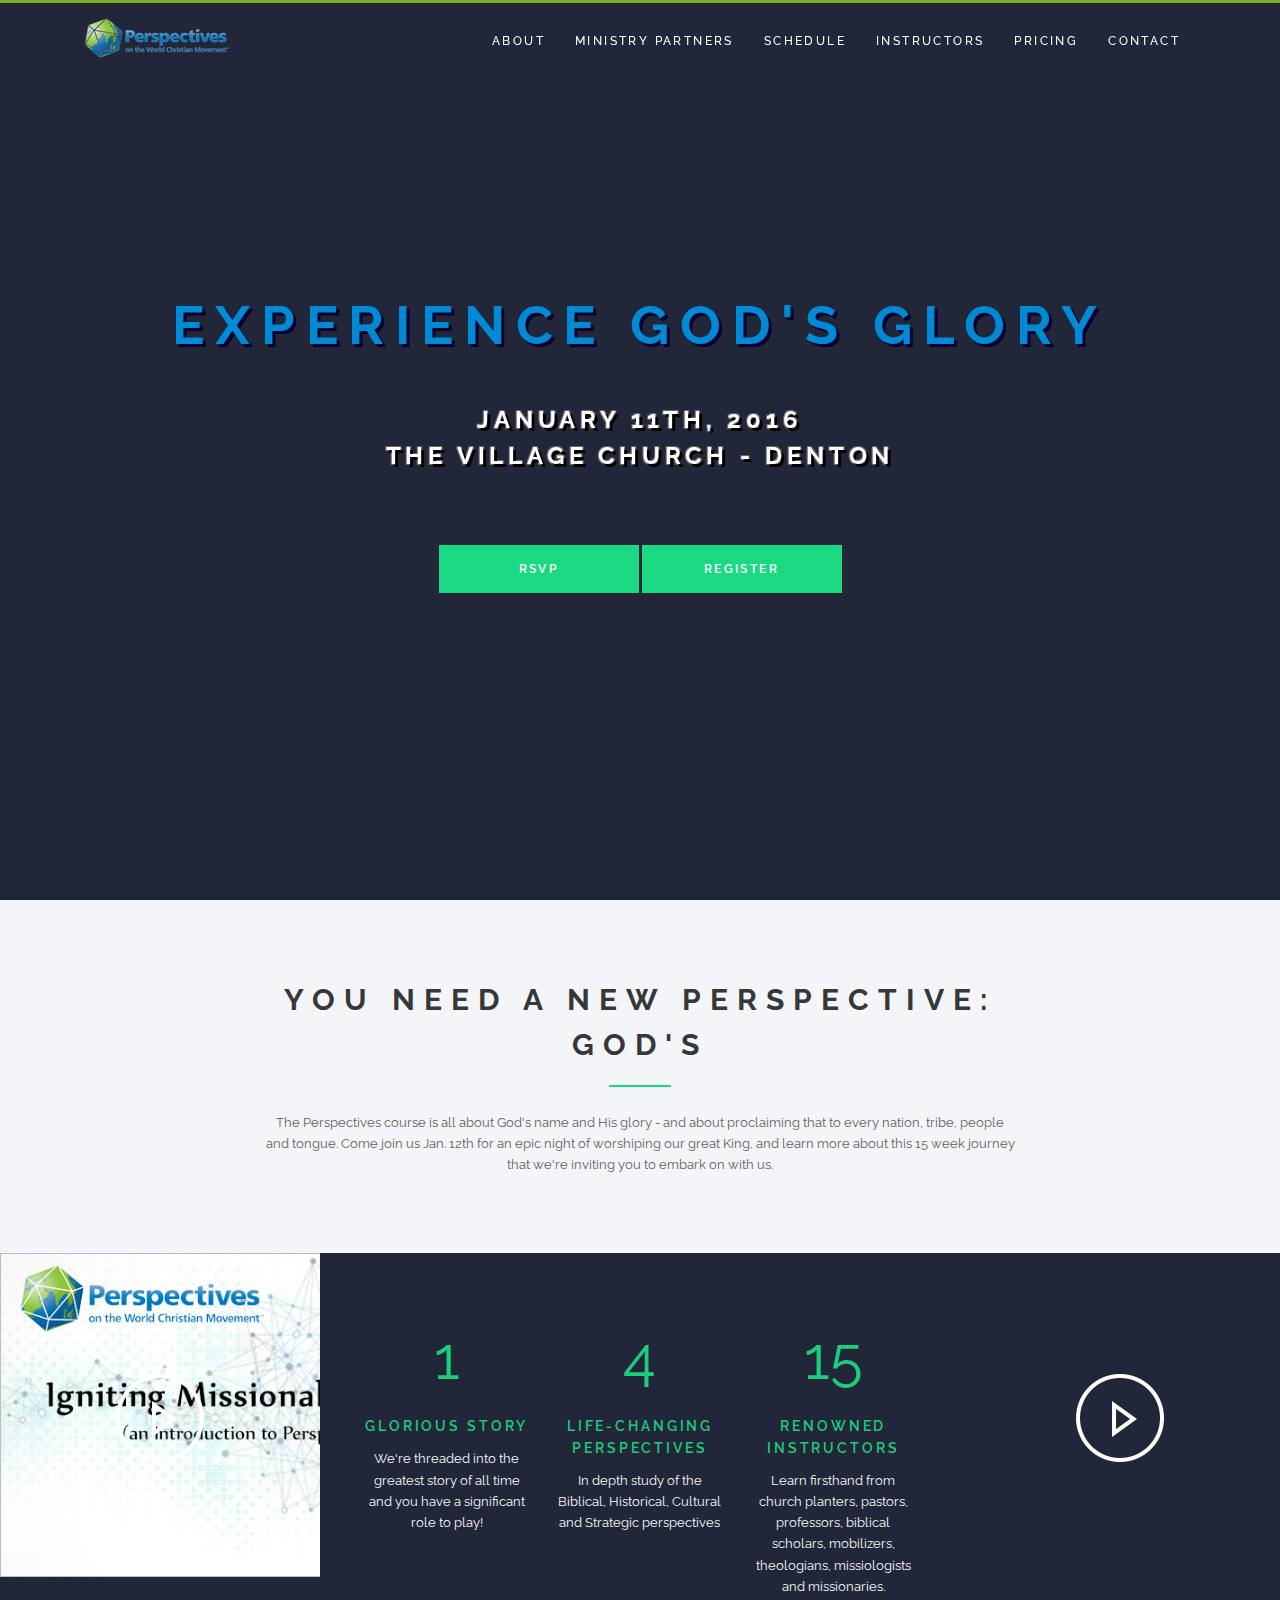
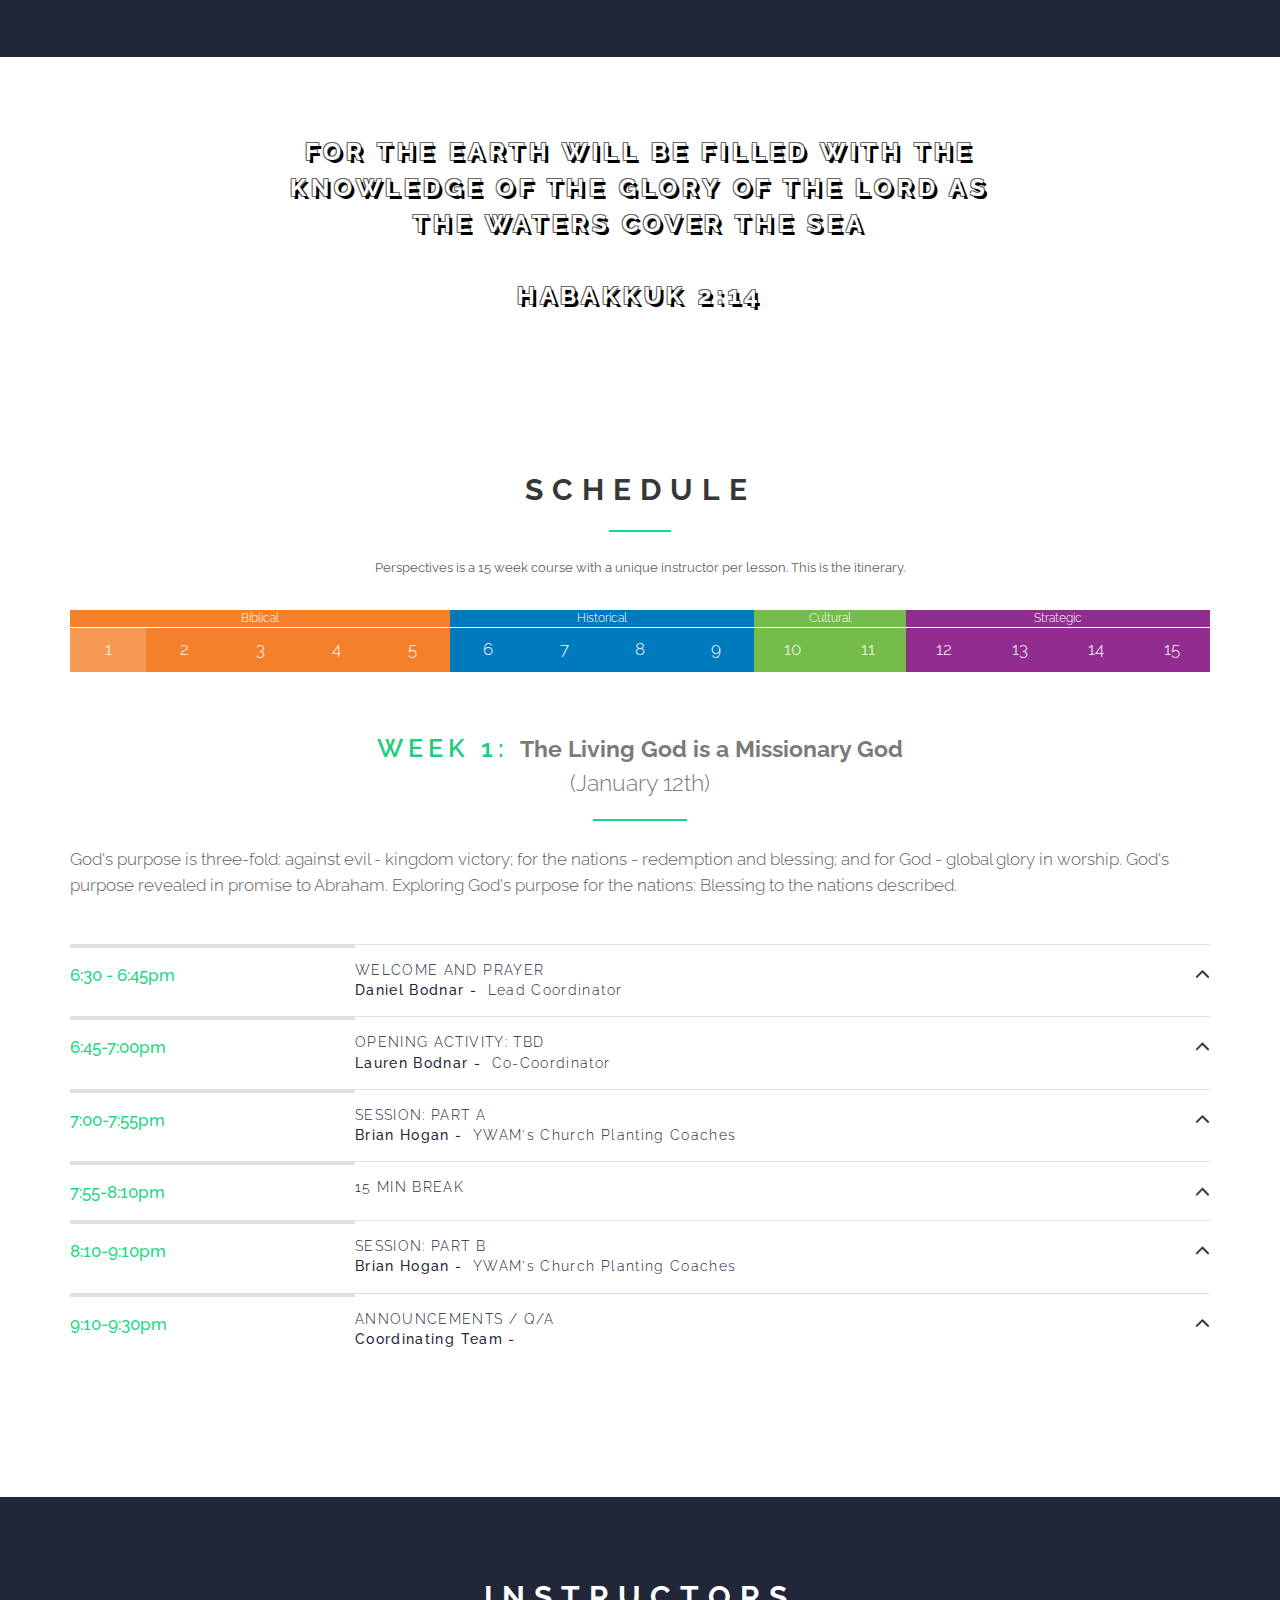
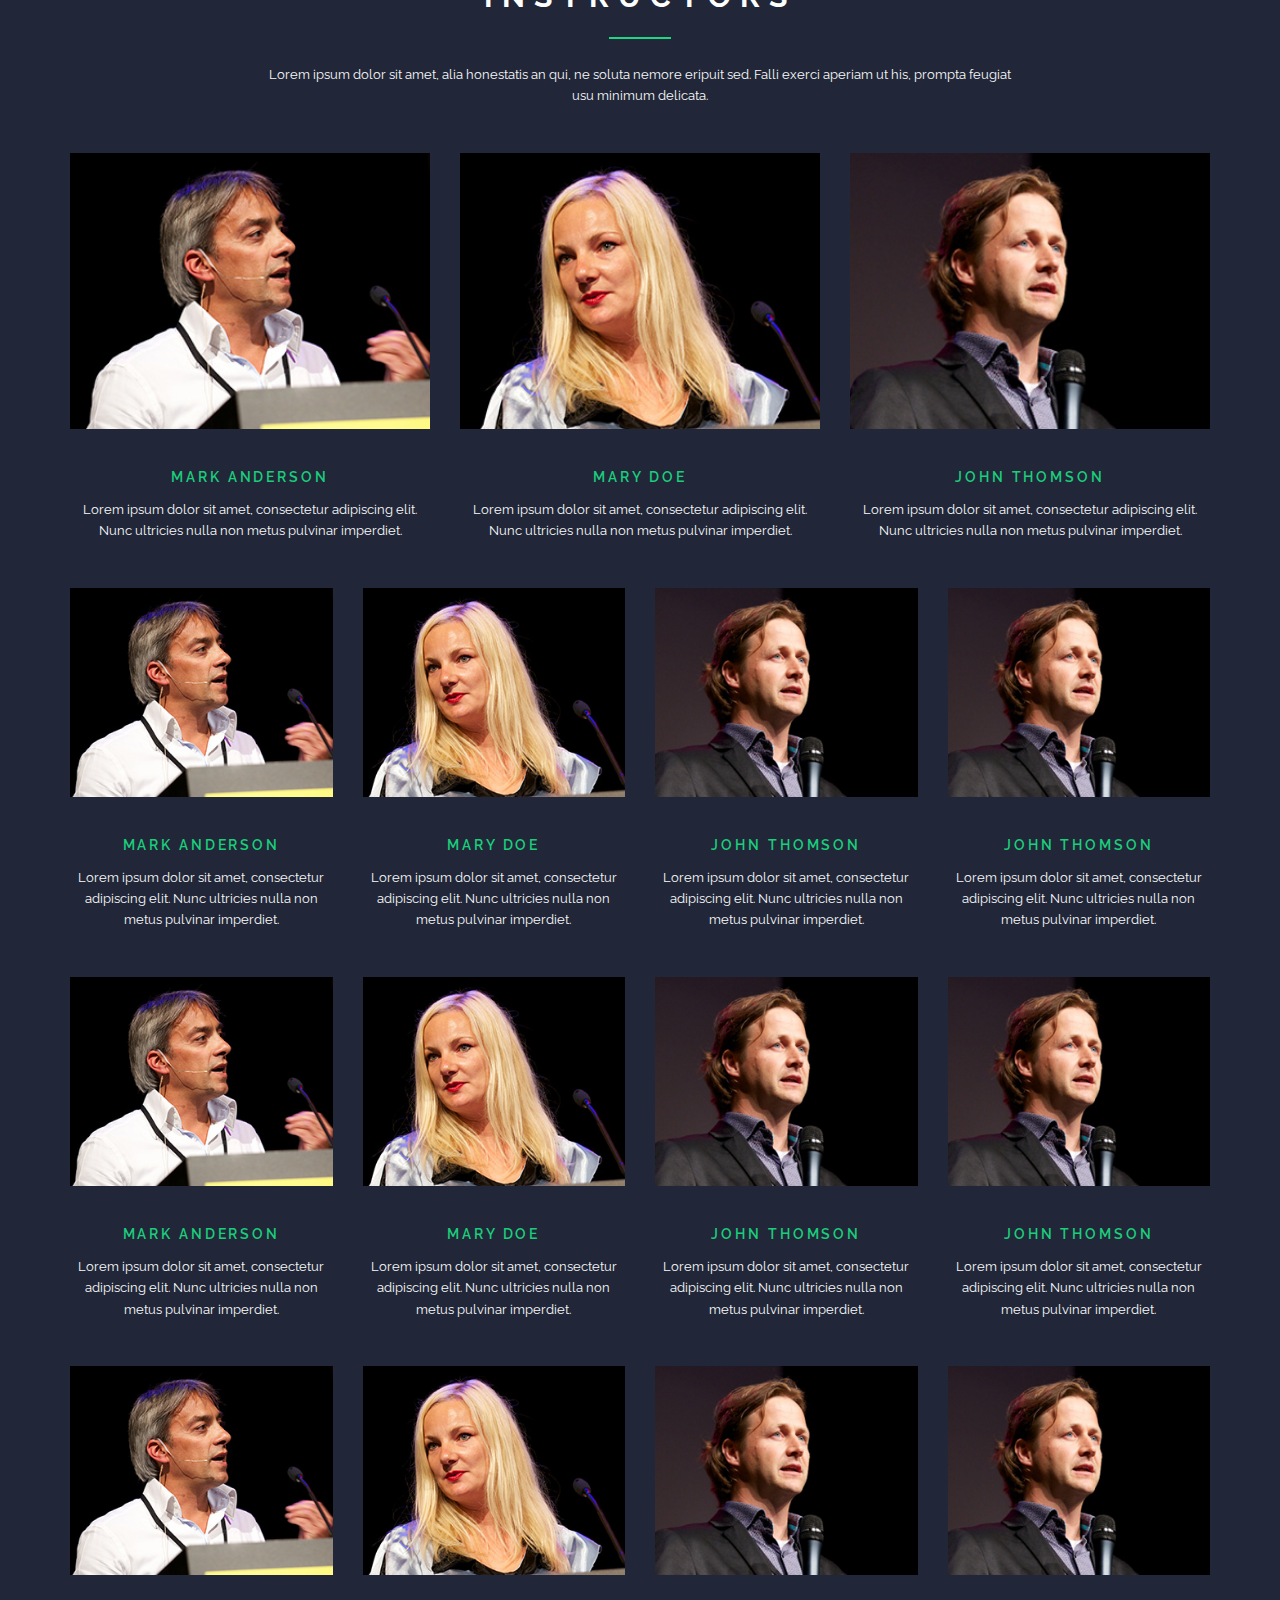
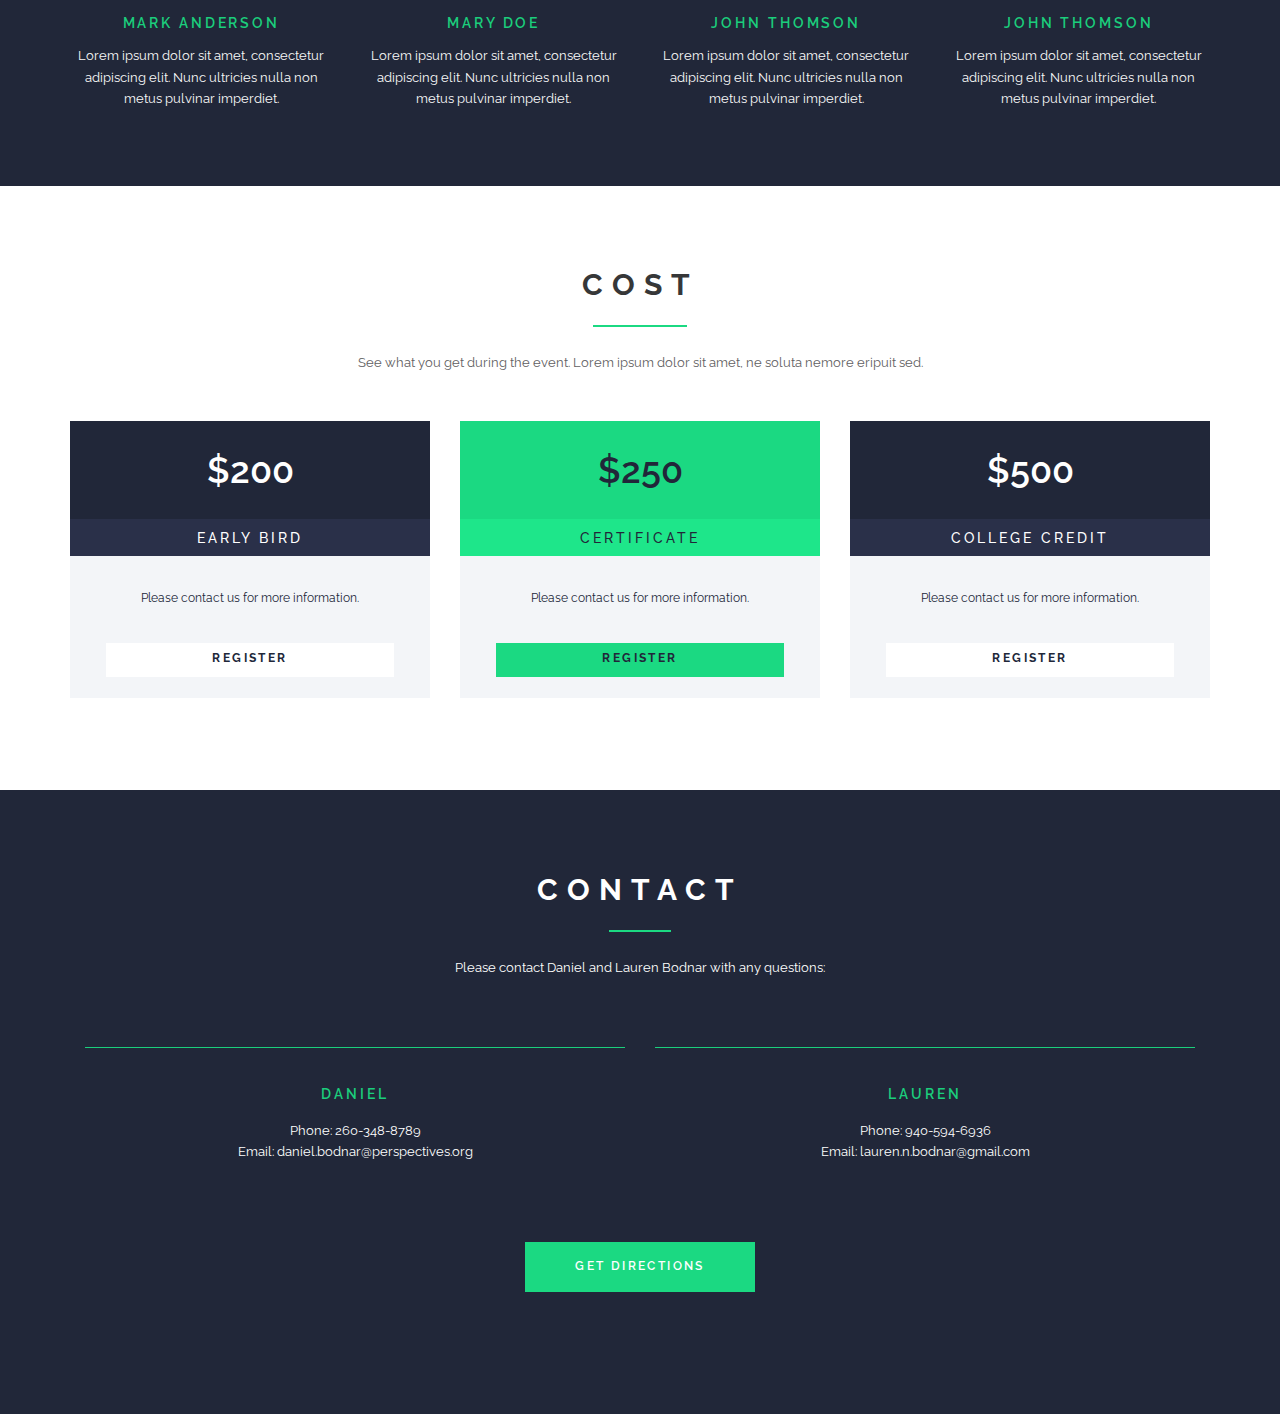
<file: index.html>
<!DOCTYPE html>
<html ng-app="app">

<head>
    <meta http-equiv="Content-Type" content="text/html; charset=utf-8">
    <meta name="viewport" content="width=device-width, initial-scale=1, maximum-scale=1">
    <!-- FAVICON -->
    <link rel="shortcut icon" href="favicon.ico" type="image/x-icon">
    <link rel="icon" href="favicon.ico" type="image/x-icon">
    <!-- TITLE -->
    <title>
        Denton Perspectives 2016
    </title>
    <!-- DESCRIPTION -->
    <meta name="description" content="Responsive Parallax Event &amp; Music Theme">
    <meta name="keywords" content="Event, Coming Soon, Concert, Conference, Counter, Exhibition, Festival, Landing Page, Music, One Page, Registration Form, Seminar, Subscription, Mailchimp">
    <meta name="author" content="Multia-Studio">
    <!-- GOOGLE FONTS -->
    <link href="http://fonts.googleapis.com/css?family=Raleway:400,700,600,500,300,200,100,800,900" rel="stylesheet" type="text/css" data-cssintegration="font-family:Raleway, serif;" data-familyname="Raleway">
    <!-- STYLESHEETS -->
    <link href="assets/css/bootstrap.css" rel="stylesheet" type="text/css">
    <link href="assets/css/font-awesome.min.css" rel="stylesheet" type="text/css">
    <link href="assets/css/flexslider.css" rel="stylesheet" type="text/css">
    <link href="assets/css/superslides.css" rel="stylesheet" type="text/css">
    <link href="assets/css/animate.css" rel="stylesheet" type="text/css">
    <link href="assets/css/schedule.css" rel="stylesheet" type="text/css">
    <link href="assets/css/gridgallery.css" rel="stylesheet" type="text/css">
    <link href="assets/css/venobox.css" rel="stylesheet" type="text/css">
    <link href="assets/css/panel.css" rel="stylesheet" type="text/css">
    <link href="assets/css/styles.css" rel="stylesheet" type="text/css">
    <link href="assets/css/queries.css" rel="stylesheet" type="text/css">
<!--     <link href="assets/css/jquery.countdown.css" rel="stylesheet" type="text/css"> -->
    <!--[if lt IE 9]>
        <script type="text/javascript" src="https://oss.maxcdn.com/libs/html5shiv/3.7.0/html5shiv.js"></script>
        <script type="text/javascript" src="https://oss.maxcdn.com/libs/respond.js/1.4.2/respond.min.js"></script>
    <![endif]-->
    <script type="text/javascript" src="/assets/bower/jquery/dist/jquery.min.js"></script>
    <script type="text/javascript" src="/assets/bower/angular/angular.min.js"></script>
    <script type="text/javascript" src="/assets/bower/angular-cookies/angular-cookies.min.js"></script>
    <script type="text/javascript" src="/assets/bower/angular-resource/angular-resource.min.js"></script>
    <script type="text/javascript" src="/assets/bower/angular-ui-router/release/angular-ui-router.min.js"></script>
</head>

<body id="top" data-spy="scroll" data-target=".header" data-offset="80">
    <div ng-include="'/app/shared/header.html'"></div>
    <div ui-view></div>


    <script type="text/javascript" src="assets/js/jquery-ui-1.10.4.min.js"></script>
    <script type="text/javascript" src="assets/js/jquery.plugin.js"></script>
    <!--VIMEO VIDEO-->
    <script type="text/javascript" src="assets/js/venobox.js"></script>
    <!--3D GALLERY-->
    <script type="text/javascript" src="assets/js/classie.grid.gallery.js"></script>
    <script type="text/javascript" src="assets/js/modernizr.gridgallery.js"></script>
    <script type="text/javascript" src="assets/js/cbpGridGallery.js"></script>
    <script type="text/javascript" src="assets/js/classie.js"></script>
    <script type="text/javascript" src="assets/js/modalEffects.js"></script>
    <script type="text/javascript" src="assets/js/bootstrap.min.js"></script>
    <!-- TEAM SLIDER  -->
    <script type="text/javascript" src="assets/js/jquery.flexslider.js"></script>
    <!-- SCHEDULE TABS  -->
    <script type="text/javascript" src="assets/js/modernizr.js"></script>
    <script type="text/javascript" src="assets/js/cbpFWTabs.js"></script>
    <!--SPONSOR SLIDER-->
    <script type="text/javascript" src="assets/bower/dang-jssor/src/dang-jssor.js"></script>
    <script type="text/javascript" src="assets/bower/jssor-slider/js/jssor.slider.mini.js"></script>
    <!-- SMOOTH SCROLL  -->
    <!-- 
    <script type="text/javascript" src="assets/bower/ngSmoothScroll/angular-smooth-scroll.min.js"></script> -->
    <script type="text/javascript" src="assets/js/smooth-scroll.js"></script>
    <!-- NICE SCROLL  -->
    <script type="text/javascript" src="assets/js/jquery.nicescroll.js"></script>
    <!-- SUBSCRIPTION FORM  -->
<!--     <script type="text/javascript" src="assets/js/notifyMe.js"></script> -->
<!--     <script type="text/javascript" src="assets/js/jquery.placeholder.js"></script> -->
    <!-- LANDINGPAGE SLIDER  -->
    <script type="text/javascript" src="assets/js/hammer.min.js"></script>
    <!--     <script type="text/javascript" src="assets/js/jquery.mobile-1.4.3.js"></script> -->
    <script type="text/javascript" src="assets/js/jquery.superslides.js"></script>
    <!-- ANIMATION  -->
    <script type="text/javascript" src="assets/js/wow.min.js"></script>
    <!-- INITIALIZATION  -->
<!--     <script type="text/javascript" src="assets/js/jquery.countdown.js"></script> -->
    <script type="text/javascript" src="assets/js/init.js"></script>
    
    <script type="text/javascript" src="/js/app.js"></script>
    <script type="text/javascript" src="/js/directives/directives.js"></script>
    <script type="text/javascript" src="/js/services/services.js"></script>
</body>

</html>
</file>
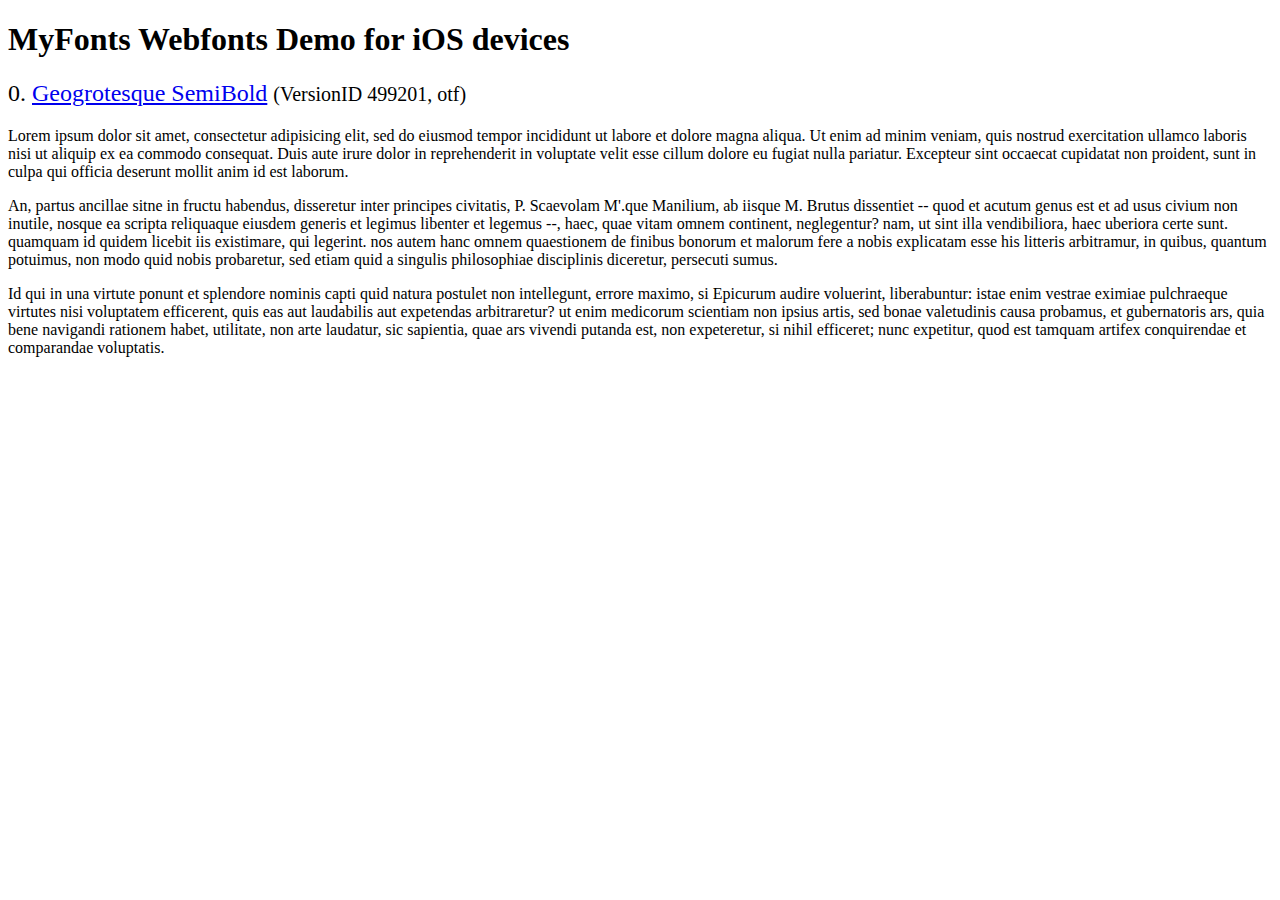
<file: assets/bower/flexslider/demo/fonts/webfonts/geo-semibold/svg/index.html>
<!DOCTYPE html>
<html>
<head>
<title>MyFonts Webfonts Demo for iOS devices</title>
<meta http-equiv="content-type" content="text/html; charset=utf-8" />

<style type="text/css" media="all">

	h2 {
		 font-weight:normal;
	}

		
	@font-face {
		font-family:"Geogrotesque-SemiBold";
		src:url("style_169898.svg#Geogrotesque-SemiBold") format("svg");
	}
	
	.webfont_0 {
		font-family: Geogrotesque-SemiBold;
	}
		
</style>

</head>

<body>

<h1>MyFonts Webfonts Demo for iOS devices</h1>


<h2>0. <span class='webfont_0'><a href='http://new.myfonts.com/search/style::169898/'>Geogrotesque SemiBold</a></span>
<small>(VersionID 499201, otf)</small>
</h2>

<p class='webfont_0'>Lorem ipsum dolor sit amet, consectetur adipisicing elit, sed do eiusmod tempor incididunt ut labore et dolore magna aliqua. Ut enim ad minim veniam, quis nostrud exercitation ullamco laboris nisi ut aliquip ex ea commodo consequat. Duis aute irure dolor in reprehenderit in voluptate velit esse cillum dolore eu fugiat nulla pariatur. Excepteur sint occaecat cupidatat non proident, sunt in culpa qui officia deserunt mollit anim id est laborum.</p>

<p class='webfont_0'>An, partus ancillae sitne in fructu habendus, disseretur inter principes civitatis, P. Scaevolam M'.que Manilium, ab iisque M. Brutus dissentiet -- quod et acutum genus est et ad usus civium non inutile, nosque ea scripta reliquaque eiusdem generis et legimus libenter et legemus --, haec, quae vitam omnem continent, neglegentur? nam, ut sint illa vendibiliora, haec uberiora certe sunt. quamquam id quidem licebit iis existimare, qui legerint. nos autem hanc omnem quaestionem de finibus bonorum et malorum fere a nobis explicatam esse his litteris arbitramur, in quibus, quantum potuimus, non modo quid nobis probaretur, sed etiam quid a singulis philosophiae disciplinis diceretur, persecuti sumus.</p>

<p class='webfont_0'>Id qui in una virtute ponunt et splendore nominis capti quid natura postulet non intellegunt, errore maximo, si Epicurum audire voluerint, liberabuntur: istae enim vestrae eximiae pulchraeque virtutes nisi voluptatem efficerent, quis eas aut laudabilis aut expetendas arbitraretur? ut enim medicorum scientiam non ipsius artis, sed bonae valetudinis causa probamus, et gubernatoris ars, quia bene navigandi rationem habet, utilitate, non arte laudatur, sic sapientia, quae ars vivendi putanda est, non expeteretur, si nihil efficeret; nunc expetitur, quod est tamquam artifex conquirendae et comparandae voluptatis.</p>




</body>
</html>
</file>
<file: assets/css/flexslider.css>
.flex-container a:active,
.flex-container a:focus,
.flexslider a:active,
.flexslider a:focus {
    outline: 0
}
.flex-control-nav,
.flex-direction-nav,
.slides {
    margin: 0;
    padding: 0;
    list-style: none
}
@font-face {
    font-family: flexslider-icon;
    src: url(fonts/flexslider-icon.eot);
    src: url(fonts/flexslider-icon.eot?) format('embedded-opentype'), url(fonts/flexslider-icon.woff) format('woff'), url(fonts/flexslider-icon.ttf) format('truetype'), url(fonts/flexslider-icon.svg) format('svg');
    font-weight: 400;
    font-style: normal
}
.flexslider {
    padding: 0
}
.flexslider .slides>li {
    display: none;
    -webkit-backface-visibility: hidden
}
.flexslider .slides img {
    width: 100%;
    display: block
}
.flex-pauseplay span {
    text-transform: capitalize
}
.slides:after {
    content: "\0020";
    display: block;
    clear: both;
    visibility: hidden;
    line-height: 0;
    height: 0
}
html[xmlns] .slides {
    display: block
}
* html .slides {
    height: 1%
}
.no-js .slides>li:first-child {
    display: block
}
.flexslider {
    margin: 0 0 60px;
    background: #fff;
    border: 4px solid #fff;
    position: relative;
    -webkit-border-radius: 4px;
    -moz-border-radius: 4px;
    -o-border-radius: 4px;
    border-radius: 4px;
    -webkit-box-shadow: 0 1px 4px rgba(0, 0, 0, .2);
    -moz-box-shadow: 0 1px 4px rgba(0, 0, 0, .2);
    -o-box-shadow: 0 1px 4px rgba(0, 0, 0, .2);
    box-shadow: 0 1px 4px rgba(0, 0, 0, .2);
    zoom: 1
}
.flex-viewport {
    max-height: 2000px;
    -webkit-transition: all 1s ease;
    -moz-transition: all 1s ease;
    -o-transition: all 1s ease;
    transition: all 1s ease
}
.loading .flex-viewport {
    max-height: 300px
}
.flexslider .slides {
    zoom: 1
}
.carousel li {
    margin-right: 5px
}
.flex-direction-nav a {
    display: block;
    width: 40px;
    height: 40px;
    margin: -20px 0 0;
    position: absolute;
    top: 50%;
    z-index: 10;
    overflow: hidden;
    opacity: 0;
    cursor: pointer;
    color: rgba(0, 0, 0, .8);
    text-shadow: 1px 1px 0 rgba(255, 255, 255, .3);
    -webkit-transition: all .3s ease;
    -moz-transition: all .3s ease;
    transition: all .3s ease
}
.flex-direction-nav .flex-prev {
    left: -50px
}
.flex-direction-nav .flex-next {
    right: -50px;
    text-align: right
}
.flexslider:hover .flex-prev {
    opacity: .7;
    left: 10px
}
.flexslider:hover .flex-next {
    opacity: .7;
    right: 10px
}
.flexslider:hover .flex-next:hover,
.flexslider:hover .flex-prev:hover {
    opacity: 1
}
.flex-direction-nav .flex-disabled {
    opacity: 0!important;
    filter: alpha(opacity=0);
    cursor: default
}
.flex-direction-nav a:before {
    font-family: flexslider-icon;
    font-size: 40px;
    display: inline-block;
    content: '\f001'
}
.flex-direction-nav a.flex-next:before {
    content: '\f002'
}
.flex-pauseplay a {
    display: block;
    width: 20px;
    height: 20px;
    position: absolute;
    bottom: 5px;
    left: 10px;
    opacity: .8;
    z-index: 10;
    overflow: hidden;
    cursor: pointer;
    color: #000
}
.flex-pauseplay a:before {
    font-family: flexslider-icon;
    font-size: 20px;
    display: inline-block;
    content: '\f004'
}
.flex-pauseplay a:hover {
    opacity: 1
}
.flex-pauseplay a.flex-play:before {
    content: '\f003'
}
.flex-control-nav {
    width: 100%;
    position: relative;
    text-align: center;
    margin-top: 20px
}
.flex-control-nav li {
    margin: 0 6px;
    display: inline-block;
    zoom: 1
}
.flex-control-paging li a {
    width: 13px;
    height: 13px;
    display: block;
    background: #212639;
    cursor: pointer;
    text-indent: -9999px;
    -webkit-border-radius: 20px;
    -moz-border-radius: 20px;
    -o-border-radius: 20px;
    border-radius: 20px;
    border: 3px solid #1bd982
}
.flex-control-paging li a:hover {
    background: 0 0
}
.flex-control-paging li a.flex-active {
    background: #1bd982;
    cursor: default
}
.flex-control-thumbs {
    margin: 5px 0 0;
    position: static;
    overflow: hidden
}
.flex-control-thumbs li {
    width: 25%;
    float: left;
    margin: 0
}
.flex-control-thumbs img {
    width: 100%;
    display: block;
    opacity: .7;
    cursor: pointer
}
.flex-control-thumbs img:hover {
    opacity: 1
}
.flex-control-thumbs .flex-active {
    opacity: 1;
    cursor: default
}
@media screen and (max-width: 860px) {
    .flex-direction-nav .flex-prev {
        opacity: 1;
        left: 10px
    }
    .flex-direction-nav .flex-next {
        opacity: 1;
        right: 10px
    }
}
</file>
<file: assets/css/superslides.css>
#slides {
    position: relative
}
#slides .slides-container {
    display: none
}
#slides .scrollable {
    position: relative;
    top: 0;
    left: 0;
    overflow-y: auto;
    -webkit-overflow-scrolling: touch;
    height: 100%
}
#slides .scrollable:after {
    content: "";
    display: table;
    clear: both
}
.slides-navigation {
    margin: 0 auto;
    position: absolute;
    z-index: 3;
    top: 46%;
    width: 100%
}
.slides-navigation a {
    position: absolute;
    display: block
}
.slides-navigation a.prev {
    left: 10px;
    color: #fff
}
.slides-navigation a.prev:hover {
    color: #212639
}
.slides-navigation a.next {
    right: 10px;
    color: #fff
}
.slides-navigation a.next:hover {
    color: #212639
}
.slides-pagination {
    position: absolute;
    z-index: 3;
    bottom: 0;
    text-align: center;
    width: 100%;
    display: none
}
.slides-pagination a {
    border: 2px solid #222;
    border-radius: 15px;
    width: 10px;
    height: 10px;
    display: -moz-inline-stack;
    display: inline-block;
    vertical-align: middle;
    zoom: 1;
    background-image: url([data-uri]);
    margin: 2px;
    overflow: hidden;
    text-indent: -100%
}
.slides-pagination a.current {
    background: #222
}
#intro_text {
    -moz-user-select: -moz-none;
    -khtml-user-select: none;
    -webkit-user-select: none;
    -ms-user-select: none;
    user-select: none
}
</file>
<file: assets/css/schedule.css>
.tabs {
    position: relative;
    width: 100%;
    overflow: hidden;
    margin: 0 0 2em;
    font-weight: 300
}

.tabs nav {
    text-align: center;
    background-color: transparent;
    margin-top: -1px
}

.tabs nav ul {
    padding: 0;
    margin: 0;
    list-style: none;
    display: inline-block;
    width: 100%
}

.tabs nav ul li {
    border-bottom: medium none;
    background: #212739;
    display: block;
    float: left;
    position: relative;
    width: calc(100%/15);
    -moz-transition: all .2s ease-in-out .2s;
    -o-transition: all .2s ease-in-out .2s;
    -webkit-transition: all .2s ease-in-out .2s;
    transition: all .2s ease-in-out .2s
}

.tabs .caption {
    display: block;
    float: left;
    position: relative;
    color: white;
    border-bottom: 1px solid #fff;
}

.tabs .biblical {
    background: #f4802b;
}

.tabs .historical {
    background: #007abe;
}

.tabs .cultural {
    background: #74bd4a;
}

.tabs .strategic {
    background: #902d8e;
}

.tabs .caption.biblical {
    width: calc(100%/15*5);
}

.tabs .caption.historical {
    width: calc(100%/15*4);
}

.tabs .caption.cultural {
    width: calc(100%/15*2);
}

.tabs .caption.strategic {
    width: calc(100%/15*4);
}

.tabs nav ul li:hover {
    opacity: .8;
    filter: alpha(opacity=80);
    -moz-transition: all .2s ease-in-out .2s;
    -o-transition: all .2s ease-in-out .2s;
    -webkit-transition: all .2s ease-in-out .2s;
    transition: all .2s ease-in-out .2s
}

.tabs nav li.tab-current {
    opacity: .8;
    filter: alpha(opacity=80);
}

.tabs nav a {
    color: #fff;
    display: block;
    font-size: 1.45em;
    line-height: 2.5;
    padding: 0 1.25em;
    text-decoration: none;
    white-space: nowrap
}

.tabs nav a:hover,
.tabs nav li.tab-current a {
    color: #fff
}

.tabs nav a:before {
    display: inline-block;
    vertical-align: middle;
    text-transform: none;
    font-weight: 400;
    font-variant: normal;
    font-family: icomoon;
    line-height: 1;
    speak: none;
    -webkit-font-smoothing: antialiased;
    margin: -.25em .4em 0 0
}

.icon-food:before {
    content: "\e600"
}

.icon-lab:before {
    content: "\e601"
}

.icon-cup:before {
    content: "\e602"
}

.icon-truck:before {
    content: "\e603"
}

.icon-shop:before {
    content: "\e604"
}

.content section {
    font-size: 1.25em;
    display: none;
    max-width: 1170px;
    margin: 0 auto
}

.content section:after,
.content section:before {
    content: '';
    display: table
}

.content section:after {
    clear: both
}

.no-js .content section {
    display: block;
    padding-bottom: 2em;
    border-bottom: 1px solid #47a3da
}

.content section.content-current {
    display: block
}

@media screen and (max-width: 52.375em) {
    .tabs nav a:before {
        margin-right: 0
    }
}

@media screen and (max-width: 32em) {
    .tabs nav ul,
    .tabs nav ul li a {
        width: 100%;
        padding: 0
    }
    .tabs nav ul li {
        width: 20%;
        width: calc(20% + 1px);
        margin: 0 0 0 -1px
    }
    .tabs nav ul li:last-child {
        border-right: none
    }
}
</file>
<file: assets/css/gridgallery.css>
*,
:after,
:before {
    -webkit-box-sizing: border-box;
    -moz-box-sizing: border-box;
    box-sizing: border-box
}
.grid-gallery ul {
    list-style: none;
    margin: 0;
    padding: 0
}
.grid-gallery figure {
    margin: 0
}
.grid-gallery figure img {
    display: block;
    width: 100%
}
.grid-gallery figcaption h3 {
    margin: 0;
    padding: 0 0 .5em
}
.grid-gallery figcaption p {
    font-size: 1.1em;
    line-height: 1.5;
    margin: 0;
    text-align: center;
    padding-top: .5em;
    color: #5f6061
}
.grid-gal li {
    width: 25%;
    float: left;
    cursor: pointer
}
.grid-gal figure {
    background: url(../img/gallery/gallery.jpg) 0 0/cover no-repeat;
    padding: 15px;
    -webkit-transition: opacity .6s ease .6s;
    transition: opacity .6s ease .6s
}
.grid-gal li:hover figure {
    opacity: .7
}
.grid-gal figcaption {
    background: #e4e4e4;
    padding-top: 25px
}
.slideshow {
    position: fixed;
    background: rgba(15, 23, 38, .9);
    width: 100%;
    height: 100%;
    top: 0;
    left: 0;
    z-index: 500;
    opacity: 0;
    visibility: hidden;
    overflow: hidden;
    -webkit-perspective: 1000px;
    perspective: 1000px;
    -webkit-transition: opacity .5s, visibility 0s .5s;
    transition: opacity .5s, visibility 0s .5s
}
.slideshow-open .slideshow {
    opacity: 1;
    visibility: visible;
    -webkit-transition: opacity .5s;
    transition: opacity .5s
}
.slideshow ul {
    width: 100%;
    height: 100%;
    -webkit-transform-style: preserve-3d;
    transform-style: preserve-3d;
    -webkit-transform: translate3d(0, 0, 150px);
    transform: translate3d(0, 0, 150px);
    -webkit-transition: -webkit-transform .5s;
    transition: transform .5s
}
.slideshow ul.animatable li {
    -webkit-transition: -webkit-transform .5s;
    transition: transform .5s
}
.slideshow-open .slideshow ul {
    -webkit-transform: translate3d(0, 0, 0);
    transform: translate3d(0, 0, 0)
}
.slideshow li {
    width: 660px;
    height: 560px;
    position: absolute;
    top: 50%;
    left: 50%;
    margin: -280px 0 0 -330px;
    visibility: hidden
}
.slideshow li.show {
    visibility: visible
}
.slideshow li:after {
    content: '';
    position: absolute;
    width: 100%;
    height: 100%;
    top: 0;
    left: 0;
    background: rgba(0, 0, 0, .6);
    -webkit-transition: opacity .3s;
    transition: opacity .3s
}
.slideshow li.current:after {
    visibility: hidden;
    opacity: 0;
    -webkit-transition: opacity .3s, visibility 0s .3s;
    transition: opacity .3s, visibility 0s .3s
}
.slideshow figure {
    background: #fff;
    border: 20px solid #fff;
    height: 100%;
    overflow: hidden;
    width: 100%
}
.slideshow figcaption {
    padding-bottom: 20px;
    padding-top: 30px
}
.slideshow figcaption h3 {
    font-size: 1.5em;
    font-weight: 500;
    letter-spacing: .2em;
    text-align: left
}
.slideshow nav span {
    position: fixed;
    z-index: 1000;
    text-align: center;
    padding: 0;
    cursor: pointer;
    font-size: 2.2em
}
.slideshow nav span.nav-next,
.slideshow nav span.nav-prev {
    top: 50%;
    -webkit-transform: translateY(-50%);
    transform: translateY(-50%);
    height: 40px;
    width: 40px;
    color: #fff
}
.slideshow nav span.nav-prev {
    left: 10px
}
.slideshow nav span.nav-next {
    right: 10px
}
.slideshow nav span.nav-close {
    font-size: 2em;
    right: 10px;
    top: 10px
}
.close.nav-close {
    color: #fff;
    font-size: 1em;
    outline: 0;
    text-shadow: none
}
.close {
    opacity: 1
}
.icon:after,
.icon:before {
    speak: none;
    font-style: normal;
    font-weight: 400;
    font-variant: normal;
    text-transform: none;
    line-height: 1;
    -webkit-font-smoothing: antialiased;
    -moz-osx-font-smoothing: grayscale
}
.info-keys {
    position: fixed;
    top: 10px;
    left: 10px;
    width: 60px;
    font-size: 8px;
    padding-top: 20px;
    text-transform: uppercase;
    color: #fff;
    letter-spacing: 1px;
    text-align: center
}
.info-keys:after,
.info-keys:before {
    position: absolute;
    top: 0;
    width: 16px;
    height: 16px;
    border: 1px solid #fff;
    text-align: center;
    line-height: 14px;
    font-size: 12px
}
.info-keys:before {
    left: 10px;
    content: "\e603"
}
.info-keys:after {
    right: 10px;
    content: "\e604"
}
@media screen and (max-width: 60em) {
    .grid-gal li {
        width: 33.3%
    }
    .slideshow li {
        width: 100%;
        height: 100%;
        top: 0;
        left: 0;
        margin: 0
    }
    .slideshow li figure img {
        width: auto;
        margin: 0 auto;
        max-width: 100%
    }
    .slideshow nav span,
    .slideshow nav span.nav-close {
        font-size: 1.8em;
        padding: .3em
    }
    .info-keys {
        display: none
    }
}
@media screen and (max-width: 35em) {
    .grid li {
        width: 50%
    }
}
@media screen and (max-width: 24em) {
    .grid li {
        width: 100%
    }
}
</file>
<file: assets/css/venobox.css>
.vbox-overlay *,
.vbox-overlay:after,
.vbox-overlay:before {
    -webkit-backface-visibility: hidden;
    -webkit-box-sizing: border-box;
    -moz-box-sizing: border-box;
    box-sizing: border-box
}
body {
    -webkit-overflow-scrolling: touch
}
.vbox-overlay {
    background: #181818;
    background: rgba(15, 23, 38, .9);
    width: 100%;
    height: auto;
    position: absolute;
    top: 0;
    left: 0;
    z-index: 999;
    overflow: hidden;
    opacity: 0;
    transition: opacity .25s ease-in-out, width .2s ease-in-out;
    -moz-transition: opacity .25s ease-in-out, width .2s ease-in-out;
    -webkit-transition: opacity .25s ease-in-out, width .2s ease-in-out
}
.vbox-overlay-new {
    width: 81.5%
}
.vbox-video-content {
    position: fixed;
    background: #fff;
    height: 100%;
    top: 0;
    right: 0;
    width: 0;
    z-index: 999;
    transition: all .2s ease-in-out;
    -moz-transition: all .2s ease-in-out;
    -webkit-transition: all .2s ease-in-out;
    -ms-transition: all .2s ease-in-out
}
.visible {
    transition: all .2s ease-in-out;
    -moz-transition: all .2s ease-in-out;
    -webkit-transition: all .2s ease-in-out;
    -ms-transition: all .2s ease-in-out;
    width: 18.5%
}
.relativo {
    float: left;
    width: 100%;
    height: 100%;
    display: block;
    position: relative
}
.vbox-preloader {
    position: fixed;
    width: 32px;
    height: 32px;
    left: 50%;
    top: 50%;
    margin-left: -16px;
    margin-top: -16px;
    background-image: url(preload-circle.png);
    text-indent: -100px;
    overflow: hidden;
    -webkit-animation: playload 1.4s steps(18) infinite;
    -moz-animation: playload 1.4s steps(18) infinite;
    -ms-animation: playload 1.4s steps(18) infinite;
    -o-animation: playload 1.4s steps(18) infinite;
    animation: playload 1.4s steps(18) infinite
}
@-webkit-keyframes playload {
    from {
        background-position: 0
    }
    to {
        background-position: -576px
    }
}
@-moz-keyframes playload {
    from {
        background-position: 0
    }
    to {
        background-position: -576px
    }
}
@-ms-keyframes playload {
    from {
        background-position: 0
    }
    to {
        background-position: -576px
    }
}
@-o-keyframes playload {
    from {
        background-position: 0
    }
    to {
        background-position: -576px
    }
}
@keyframes playload {
    from {
        background-position: 0
    }
    to {
        background-position: -576px
    }
}
.vbox-close {
    color: #fff;
    cursor: pointer;
    display: block;
    font-size: 2em;
    overflow: hidden;
    position: absolute;
    right: 10px;
    top: 10px
}
.vbox-info {
    color: #fff;
    cursor: pointer;
    display: block;
    font-size: 1.8em;
    overflow: hidden;
    padding: 0;
    position: absolute;
    right: 60px;
    top: 15px
}
.vbox-info-edit {
    display: none
}
.vbox-next,
.vbox-prev {
    cursor: pointer;
    position: fixed;
    top: 50%;
    color: #fff;
    width: 30px;
    height: 30px;
    margin-top: -15px;
    text-indent: -100px;
    overflow: hidden
}
.vbox-prev {
    left: 10px;
    background: url(prev.gif) center center no-repeat
}
.vbox-next {
    right: 10px;
    background: url(next.gif) center center no-repeat
}
.vbox-title {
    width: 100%;
    height: 40px;
    float: left;
    text-align: center;
    line-height: 28px;
    font-size: 12px;
    color: #fff;
    padding: 6px 40px;
    overflow: hidden;
    background: #161617;
    position: fixed;
    display: none;
    top: -1px;
    left: 0
}
.vbox-num {
    cursor: pointer;
    position: fixed;
    top: -1px;
    left: 0;
    height: 40px;
    color: #fff;
    overflow: hidden;
    line-height: 28px;
    font-size: 12px;
    padding: 6px 10px;
    background: #161617;
    display: none
}
.vbox-inline {
    width: 420px;
    height: 315px;
    padding: 10px;
    background: #fff;
    text-align: left;
    margin: 0 auto;
    overflow: auto
}
.venoframe {
    border: none;
    width: 960px;
    height: 720px
}
@media (max-width: 1024px) {
    .venoframe {
        height: 608px;
        width: 553px
    }
    .vbox-overlay-new {
        width: 69.5%
    }
    .visible {
        width: 30.5%
    }
}
@media (max-width: 992px) {
    .venoframe {
        width: 640px;
        height: 480px
    }
}
@media (max-width: 768px) {
    .venoframe {
        height: 480px;
        width: 477px
    }
}
@media (max-width: 767px) {
    .venoframe {
        width: 420px;
        height: 315px
    }
}
@media (max-width: 600px) {
    .vbox-overlay-new {
        width: 0
    }
    .visible {
        width: 100%
    }
    .vbox-info {
        position: fixed
    }
}
@media (max-width: 568px) {
    .vbox-video-content {
        overflow-y: scroll
    }
    .venoframe {
        height: 185px;
        width: 340px
    }
}
@media (max-width: 460px) {
    .vbox-inline {
        width: 100%
    }
    .venoframe {
        width: 100%;
        height: 260px
    }
}
.vbox-container {
    position: relative;
    background: #000;
    width: 98%;
    max-width: 1024px;
    margin: 0 auto
}
.vbox-content {
    text-align: center;
    float: left;
    width: 100%;
    position: relative;
    overflow: hidden
}
.vbox-container img {
    max-width: 100%;
    height: auto
}
.vwrap {
    opacity: 1;
    transition: opacity .25s ease-in-out;
    -moz-transition: opacity .25s ease-in-out;
    -webkit-transition: opacity .25s ease-in-out;
    width: 100%;
    height: auto;
    float: left;
    position: relative;
    margin: 0;
    padding: 0;
    left: 0;
    overflow: hidden;
    z-index: 1
}
</file>
<file: assets/css/panel.css>
@charset utf-8;
.new {
    color: red;
    font-size: .7em;
    margin-left: 5%;
    text-transform: uppercase
}
.show-panel {
    background: #212739;
    border: 1px solid #292929;
    cursor: pointer;
    height: 50px;
    position: fixed;
    top: 165px;
    width: 50px;
    z-index: 100
}
.show-panel i {
    color: #fff;
    font-size: 24px;
    line-height: 22px;
    padding: 25%
}
.panel-head {
    color: #fff!important;
    font-size: 14px;
    font-weight: 500;
    height: 46px;
    padding-left: 16px;
    padding-top: 20px;
    text-align: left;
    text-transform: uppercase;
    width: 100%
}
.panel {
    display: none;
    left: 0;
    position: fixed;
    top: 215px;
    width: 500px;
    z-index: 100;
    color: #FFF;
    border: none;
    border-radius: 0;
    box-shadow: none;
    margin: 0
}
.panel h3 {
    color: #FFF;
    padding: 5px;
    font-weight: 300
}
.panel-container {
    background: #27294d;
    float: left;
    font-size: 13px;
    width: 100%
}
.color-switch {
    float: left;
    padding-bottom: 15px;
    width: 50%
}
.color-switch li {
    height: 25px;
    margin: 10px 0 0 16px
}
.color-switch li a {
    color: #979797;
    display: block;
    float: left;
    font-weight: 300;
    height: 100%;
    position: relative;
    text-transform: capitalize;
    width: 100%;
    z-index: 10
}
.links {
    border-bottom: 1px solid #36384e;
    display: block;
    padding: 4px 0 6px;
    width: 220px
}
.tube {
    border: none
}
.html5 {
    border: none;
    display: block;
    padding: 4px 0 6px;
    width: 180px
}
.color-switch li .active1 {
    color: #1bce7c
}
.color-switch li .active2 {
    color: #ff1d8d
}
.first {
    background: #212739
}
.last {
    background: #0c040f
}
</file>
<file: assets/css/styles.css>
@charset "utf-8";
a,
abbr,
acronym,
address,
applet,
article,
aside,
audio,
b,
big,
body,
canvas,
caption,
center,
cite,
code,
dd,
del,
details,
dfn,
div,
dl,
dt,
em,
embed,
fieldset,
figcaption,
figure,
footer,
form,
h1,
h2,
h3,
h4,
h5,
h6,
header,
hgroup,
html,
i,
iframe,
img,
ins,
kbd,
label,
legend,
li,
mark,
menu,
nav,
object,
ol,
output,
p,
pre,
q,
ruby,
s,
samp,
section,
small,
span,
strike,
strong,
sub,
summary,
sup,
table,
tbody,
td,
tfoot,
th,
thead,
time,
tr,
tt,
u,
ul,
var,
video {
    margin: 0;
    padding: 0;
    border: 0;
    font: inherit;
    vertical-align: baseline
}

strong {
    font-weight: 700
}

html {
    /*overflow: hidden*/
}

body {
    color: #7a7a7a;
    font-family: Raleway, sans-serif;
    font-size: 14px;
    font-style: normal;
    line-height: 1.5;
    overflow-x: hidden
}

a:active,
a:hover {
    outline: 0
}

button:focus {
    border: none;
    outline: 0
}

ul {
    list-style: none
}

a,
a:hover {
    color: #fff;
    text-decoration: none
}

a:focus {
    color: #fff;
    text-decoration: none;
    outline: 0
}

h1 {
    font-size: 2em;
    color: #FFF
}

h2 {
    font-size: 1.5em;
    margin: .83em 0
}

h3 {
    font-size: 1.17em;
    margin: 1em 0
}

h4 {
    font-size: 1em;
    margin: 1.33em 0
}

h5 {
    font-size: .83em;
    margin: 1.67em 0
}

h6 {
    font-size: .75em;
    margin: 2.33em 0
}

p {
    color: #5f6061;
    font-size: 1.1em;
    line-height: 1.6em
}

.bottom-spacing {
    margin-bottom: 2.5%
}

.form-control::-webkit-input-placeholder {
    color: #fff
}

.form-control:-moz-placeholder {
    color: #fff
}

.form-control::-ms-input-placeholder {
    color: #fff
}

.form-control::-moz-placeholder {
    color: #fff
}

.preloader {
    background: #101012;
    position: fixed;
    z-index: 110;
    height: 100%;
    width: 100%;
    overflow: hidden!important
}

.status {
    background: url(../img/loading.gif) no-repeat #101012;
    float: none;
    height: 104px;
    left: calc(50% - 100px);
    margin: 0 auto;
    opacity: 1;
    overflow-y: hidden;
    position: absolute;
    text-align: center;
    top: calc(50% - 52px);
    width: 100%;
    z-index: 111
}

.section-padding {
    padding-top: 6%;
    padding-bottom: 6%
}

.section-padding#responsive {
    padding-bottom: 0
}

.event-download-social-link.section-padding {
    padding-top: 0
}

.nopadding {
    padding: 0
}

.inner {
    padding-top: 28%
}

hr {
    width: 8%;
    border: 1px solid #1bd982;
    margin-top: 18px;
    margin-bottom: 25px
}

#grid-gallery figcaption hr {
    margin-top: 0;
    margin-bottom: 15px
}

#field_1-button {
    display: none
}


/*#sec_1 {
    background: url(../img/bg_pattern.png) rgba(33, 39, 57, .5);
    position: relative;
    overflow: hidden
}*/

#sec_1 {
    position: relative;
}

.home-bg-under {
    background: url("http://res.cloudinary.com/pspclass/image/fetch/w_1920,q_70,c_fit,f_auto/http://dentonperspectives.org/assets/img/backgrounds/bgsky.jpg") no-repeat center center rgba(33, 39, 57, 1);
    -webkit-background-size: cover;
    -moz-background-size: cover;
    -o-background-size: cover;
    background-size: cover;
    position: absolute;
    height: 100%;
    width: 100%;
    top: 0;
    left: 0;
    overflow:hidden;
}


/*
.home-bg-over {
    background: url(/assets/img/slider/globe.jpg) rgba(33, 39, 57, .5);
    cursor: move;
    height: 100%;
    left: 0;
    position: absolute;
    top: 0;
    width: 100%;
    z-index: 2
}*/


/*.my-container:before {
    content: ' ';
    display: block;
    position: absolute;
    left: 0;
    top: 0;
    width: 100%;
    height: 100%;
    z-index: 1;
    opacity: 0.6;
    background-image: url('/assets/img/backgrounds/bgsky.jpg');
    background-repeat: no-repeat;
    background-position: 50% 0;
    -ms-background-size: cover;
    -o-background-size: cover;
    -moz-background-size: cover;
    -webkit-background-size: cover;
    background-size: cover;
}*/

.home-bg-over {
    animation: 50s ease 0s normal none 2 back_animation;
    background: url('http://res.cloudinary.com/pspclass/image/fetch/w_1920,q_70,c_fit,f_auto/http://dentonperspectives.org/assets/img/backgrounds/star-bg-2.jpg') no-repeat center center;
    -webkit-background-size: cover;
    -moz-background-size: cover;
    -o-background-size: cover;
    background-size: cover;
    position: absolute;
    height: 100%;
    width: 100%;
    top: 0;
    left: 0;
    opacity: 0.5;
    /*z-index: -1;*/
}

.home-bg-over,
.landing-text-pos {
    -moz-user-select: none;
    -webkit-user-select: none;
    -ms-user-select: none;
    user-select: none;
}

@-webkit-keyframes back_animation {
    0% {
        -webkit-transform: scale(1)
    }
    50% {
        -webkit-transform: scale(1.3)
    }
    100% {
        -webkit-transform: scale(1)
    }
}

@-moz-keyframes back_animation {
    0% {
        -moz-transform: scale(1)
    }
    50% {
        -moz-transform: scale(1.3)
    }
    100% {
        -moz-transform: scale(1)
    }
}

@-o-keyframes back_animation {
    0% {
        -o-transform: scale(1)
    }
    50% {
        -o-transform: scale(1.3)
    }
    100% {
        -o-transform: scale(1)
    }
}

@keyframes back_animation {
    0% {
        transform: scale(1)
    }
    50% {
        transform: scale(1.3)
    }
    100% {
        transform: scale(1)
    }
}

@-webkit-keyframes front_animation {
    0% {
        -webkit-transform: scale(1);
        text-shadow: 3px 3px 0 #003;
    }
    50% {
        -webkit-transform: scale(1.3);
        text-shadow: 12px 12px 10px #003;
    }
    100% {
        -webkit-transform: scale(1);
        text-shadow: 3px 3px 0 #003;
    }
}

@-moz-keyframes front_animation {
    0% {
        -moz-transform: scale(1);
        text-shadow: 3px 3px 0 #003;
    }
    50% {
        -moz-transform: scale(1.3);
        text-shadow: 12px 12px 10px #003;
    }
    100% {
        -moz-transform: scale(1);
        text-shadow: 3px 3px 0 #003;
    }
}

@-o-keyframes front_animation {
    0% {
        -o-transform: scale(1);
        text-shadow: 3px 3px 0 #003;
    }
    50% {
        -o-transform: scale(1.3);
        text-shadow: 12px 12px 10px #003;
    }
    100% {
        -o-transform: scale(1);
        text-shadow: 3px 3px 0 #003;
    }
}

@keyframes front_animation {
    0% {
        transform: scale(1);
        text-shadow: 3px 3px 0 #003;
    }
    50% {
        transform: scale(1.3);
        text-shadow: 9px 9px 0px #003;
    }
    100% {
        transform: scale(1);
        text-shadow: 3px 3px 0 #003;
    }
}

.acc {
    transform: translateZ(0);
    -webkit-transform: translateZ(0);
    -moz-transform: translateZ(0);
    -o-transform: translateZ(0);
    -ms-transform: translateZ(0);
    animate: translateZ(0);
    -webkit-animate: translateZ(0);
    -webkit-backface-visibility: hidden;
    -webkit-perspective: 1000;
    backface-visibility: hidden;
    perspective: 1000;
}

#title_hr {
    border: 1px solid #1bd982;
    margin: 1.8em auto 2.9em;
    width: 50px
}

.landing-text-pos {
    position: absolute;
    top: 35%;
    width: 100%;
    z-index: 2
}

.landing-text-pos h1 {
    animation: 60s ease 0s normal none 2 front_animation;
    font-size: 4.5em;
    font-weight: 700;
    letter-spacing: .2em;
    text-transform: uppercase;
    padding: 0 10%;
    text-shadow: 3px 3px 0 #003;
    position: relative;
    color: #008AD5;
}

.landing-text-pos p,
.scripture p {
    color: #fff;
    font-size: 2em!important;
    letter-spacing: .2em;
    line-height: 1.5em;
    padding: 0 20%;
    text-transform: uppercase;
    font-weight: bold;
    font-size: 18px;
    /*-webkit-text-stroke: 1px black;*/
    color: white;
    text-shadow: 3px 3px 0 #000, -1px -1px 0 #666, 1px -1px 0 #666, -1px 1px 0 #666, 1px 1px 0 #666;
}

.learn-more-btn {
    background: rgba(27, 206, 124, 1);
    color: #363738;
    display: block;
    font-size: 1em;
    font-weight: 600;
    letter-spacing: .2em;
    margin: 2.9em auto 0;
    padding: 15px;
    text-transform: uppercase;
    width: 200px
}

.align-center {
    margin: 0 auto;
    overflow: hidden;
    display: block;
    clear: both;
    text-align: center;
    float: none
}

.header {
    width: 100%;
    position: fixed;
    z-index: 3;
    -moz-transition: all .3s ease;
    -o-transition: all .3s ease;
    -webkit-transition: all .3s ease;
    transition: all .3s ease;
    -webkit-transform: translateZ(0)
}

.scroll-header {
    background: #0f1726
}

#example-navbar-collapse {
    float: right
}

.navbar.navbar-default {
    background: none;
    border: 0;
    border-radius: 0;
    margin-bottom: 0
}

.navbar-default .navbar-brand,
.navbar-default .navbar-nav>li>a {
    color: #fff;
    font-family: raleway;
    font-size: 1em;
    font-weight: 500;
    letter-spacing: .2em;
    text-transform: uppercase
}

.navbar-default .navbar-collapse,
.navbar-default .navbar-form {
    border-color: #2e3e4f;
    border-top: none
}

.navbar-toggle {
    background-color: transparent;
    background-image: none;
    border: 1px solid transparent;
    border-radius: 4px;
    float: right;
    margin-bottom: 8px;
    margin-right: 0;
    margin-top: 8px;
    padding: 9px 12px;
    position: relative
}

.navbar-nav>li>a {
    padding-bottom: 27.55px;
    padding-top: 27.5px
}

body {
    position: relative
}

.navbar-default .navbar-nav>li.active>a {
    color: rgba(27, 206, 124, 1)
}

.navbar-default .navbar-nav>.active>a,
.navbar-default .navbar-nav>.active>a:focus,
.navbar-default .navbar-nav>.active>a:hover {
    background: 0 0;
    color: rgba(27, 206, 124, 1)
}

.navbar-default .navbar-nav>li>a:focus,
.navbar-default .navbar-nav>li>a:hover {
    background-color: transparent;
    color: rgba(27, 206, 124, 1)
}

.navbar-default .navbar-toggle:focus,
.navbar-default .navbar-toggle:hover {
    background: 0 0
}

.navbar-default .navbar-brand:focus,
.navbar-default .navbar-brand:hover {
    color: #fff
}

.navbar-brand {
    height: 100%
}

#bs-navbar-collapse {
    float: right
}

.intro {
    background: #f3f5f8
}

.about p {
    margin-bottom: 0
}

h1.arrow {
    color: #363738;
    font-size: 2.5em;
    font-weight: 700;
    letter-spacing: .3em;
    text-transform: uppercase
}

.features-wrapper {
    padding: 15px 0
}

.icon {
    font-family: Raleway;
    display: block;
    color: #1bce7c;
    font-size: 5em;
    text-align: center;
    vertical-align: middle;
    position: relative;
    margin: 0 auto 10px
}

.features .row {
    margin: 0
}

.features p {
    color: #f9f9f9
}

.features h2 {
    color: #1bce7c;
    font-size: 1.2em;
    font-weight: 600;
    letter-spacing: .2em;
    text-transform: uppercase;
    margin: .83em 0
}

.features {
    background: rgba(33, 39, 57, 1)
}

.grid figure img {
    position: relative;
    display: block;
    min-height: 100%;
    opacity: 1
}

.grid figure section {
    padding: 2em;
    color: #fff;
    text-transform: uppercase;
    font-size: 1.25em;
    -webkit-backface-visibility: hidden;
    backface-visibility: hidden
}

.grid figure figcaption::after,
.grid figure section::before {
    pointer-events: none
}

figure.vimeo-video {
    background: url(../img/video.jpg) center center/cover no-repeat rgba(0, 0, 0, 0)
}

figure.psp-promo-1 {
    background: url(/assets/img/introvideoplaceholder.jpg) left center/cover no-repeat rgba(0, 0, 0, 0)
}

figure.psp-promo-2 {
    background: url(http://img.youtube.com/vi/h6a-uSBHu9A/1.jpg) center center/cover no-repeat rgba(0, 0, 0, 0)
}

.block-hover {
    background: url(../img/gallery/gallery.jpg) center center/cover no-repeat;
    height: 324px;
    -webkit-transition: background .2s;
    -moz-transition: background .2s;
    -o-transition: background .2s;
    -ms-transition: background .2s;
    transition: background .2s
}

.block-hover img {
    -webkit-transition: opacity .35s;
    transition: opacity .35s
}

.block-hover:hover {
    background: #1bd982;
    -webkit-transition: all .6s;
    -moz-transition: all .6s;
    -o-transition: all .6s;
    -ms-transition: all .6s;
    transition: all .6s
}

.block-hover:hover span {
    opacity: 1;
    text-align: center;
    width: 100%
}

.block-hover a {
    display: block;
    height: 81px;
    left: calc(50% - 155px);
    position: absolute;
    top: calc(50% - 40.5px);
    width: 310px;
    -webkit-transition: opacity .35s;
    transition: opacity .35s
}

.block-hover span {
    color: #fff;
    font-size: 1.5em;
    left: 0;
    letter-spacing: .1em;
    opacity: 0;
    position: absolute;
    top: 25px
}

.block-hover:hover img {
    opacity: 0;
    -webkit-transition: opacity .5s;
    transition: opacity .5s
}

.grid-gal figure.3d-gallery {
    background: url(../assets/img/gallery/gallery.jpg) 0 0/cover no-repeat
}

.md-close {
    position: absolute;
    right: 10px;
    top: 10px
}

.team {
    background-color: #212739
}

.speakers-wrap {
    padding: 4% 0 0
}

ul.social-buttons {
    list-style: none;
    margin: 0;
    padding: 0
}

ul.social-buttons li {
    display: inline-block;
    margin-right: 10px
}

ul.social-buttons li:last-child {
    margin-right: 0
}

.social-btn {
    width: 46px;
    height: 46px;
    border-radius: 50%;
    -moz-border-radius: 50%;
    -webkit-border-radius: 50%;
    -o-border-radius: 50%;
    background: #212739;
    display: inline-block;
    color: #fff;
    line-height: 46px;
    text-align: center
}

.social-btn i {
    font-size: 1.2em;
    line-height: inherit
}

.social-btn:focus,
.social-btn:hover {
    background: #1bce7c;
    color: #fff
}

blockquote {
    margin: .5em 20px .5em 0
}

blockquote p {
    font-size: .8em;
    line-height: 1.5em
}

.social {
    margin-top: 25px
}

.team p {
    color: #f9f9f9
}

.team h2 {
    color: #1bce7c;
    font-size: 1.2em;
    font-weight: 600;
    letter-spacing: .2em;
    margin: .83em 0;
    text-transform: uppercase
}

.team h1 {
    color: #fff
}

.team .md-content {
    padding: 0
}

.sp-name {
    text-align: center
}

.md-effect-9.md-modal {
    -webkit-perspective: 1300px;
    -moz-perspective: 1300px;
    perspective: 1300px
}

.md-effect-9 .md-content {
    -webkit-transform-style: preserve-3d;
    -moz-transform-style: preserve-3d;
    transform-style: preserve-3d;
    -webkit-transform: rotateX(-70deg);
    -moz-transform: rotateX(-70deg);
    -ms-transform: rotateX(-70deg);
    transform: rotateX(-70deg);
    -webkit-transition: all .3s;
    -moz-transition: all .3s;
    transition: all .3s;
    opacity: 0
}

.md-show.md-effect-9 .md-content {
    -webkit-transform: rotateX(0deg);
    -moz-transform: rotateX(0deg);
    -ms-transform: rotateX(0deg);
    transform: rotateX(0deg);
    opacity: 1
}

.sp-dsc blockquote p {
    margin: 0;
    color: #5f6061
}

.sp-dsc blockquote {
    border-left-color: #1bce7c
}

div.avatar {
    margin: 0 auto
}

.avatar {
    background-image: url(../img/team/team-01.png);
    background-repeat: no-repeat;
    background-position: center center;
    background-color: #fff;
    width: 100px;
    height: 100px;
    -moz-border-radius: 50%;
    -webkit-border-radius: 50%;
    border-radius: 50%
}

.folio {
    max-width: 500px;
    height: auto;
    text-align: center;
    padding: 30px
}

.tnc-folio {
    height: auto;
    text-align: center
}

.sp-name {
    border-bottom: solid 1px rgba(33, 39, 57, .15);
    margin-top: 20px;
    padding-bottom: 20px;
    text-transform: uppercase;
    letter-spacing: .2em;
    font-size: .8em;
    color: #1bce7c
}

.sp-dsc {
    border-bottom: solid 1px rgba(33, 39, 57, .15);
    margin-top: 20px;
    text-align: left;
    padding: 0 0 30px;
    font-size: .9em;
    color: 939393
}

.md-content .sp-social ul {
    text-align: center
}

.sp-social ul li {
    display: inline-block
}

.btn-effect {
    background: #1bd982;
    border: none;
    color: #fff;
    letter-spacing: .2em;
    -webkit-transition: all .3s ease 0s;
    -moz-transition: all .3s ease 0s;
    -ms-transition: all .3s ease 0s;
    -o-transition: all .3s ease 0s;
    transition: all .3s ease 0s;
    z-index: 1;
    cursor: pointer;
    position: relative
}

.pricing-wrap .btn-effect {
    background: #fff
}

.btn-effect:after {
    background: #000;
    height: 0;
    left: 0;
    top: 0;
    width: 100%;
    z-index: -1;
    content: "";
    position: absolute;
    -webkit-transition: all .3s ease 0s;
    -moz-transition: all .3s ease 0s;
    -ms-transition: all .3s ease 0s;
    -o-transition: all .3s ease 0s;
    transition: all .3s ease 0s
}

.btn-effect:active:after,
.btn-effect:hover:after {
    height: 100%
}

#get_directions.btn-effect {
    background: #1bd982;
    border: none;
    color: #fff;
    cursor: pointer;
    height: 50px;
    letter-spacing: .2em;
    margin-bottom: 45px;
    margin-top: 0;
    position: relative;
    transition: all .3s ease 0s;
    width: 230px;
    z-index: 1
}

#get_directions.btn-effect:after {
    background: #000;
    height: 0;
    left: 0;
    top: 0;
    width: 100%;
    z-index: -1;
    content: "";
    position: absolute;
    -webkit-transition: all .3s ease 0s;
    -moz-transition: all .3s ease 0s;
    -ms-transition: all .3s ease 0s;
    -o-transition: all .3s ease 0s;
    transition: all .3s ease 0s
}

#get_directions.btn-effect:active:after,
#get_directions.btn-effect:hover:after {
    height: 100%
}

#get_directions.btn-effect i {
    display: none;
    font-size: 1.75em
}

#get_directions.btn-effect:hover span {
    display: none
}

#get_directions.btn-effect:hover i {
    display: block
}

#responsive {
    background-color: #fff
}

.name {
    text-transform: none;
    font-weight: 500;
    margin-right: 5px
}

.speaker-designaition {
    cursor: pointer;
    font-weight: 300;
    letter-spacing: .1em;
    text-align: left;
    text-transform: none
}

.a-name {
    color: #212739;
    text-transform: uppercase;
    font-size: 14px;
    letter-spacing: 6px;
    font-weight: 500
}

.day {
    color: #1bce7c;
    font-size: 1.1em;
    font-weight: 600;
    letter-spacing: .2em;
    padding-bottom: 35px;
    text-transform: uppercase
}

.accordion {
    overflow: hidden;
    margin: 34px auto 0
}

.accordion .item .heading {
    cursor: pointer;
    color: #fff;
    box-sizing: border-box
}

.accordion .item .heading .e-title {
    background: url(../img/arrow.png) right 0 no-repeat;
    border-top: 1px solid rgba(33, 39, 57, .15);
    box-sizing: border-box;
    color: #212739;
    cursor: pointer;
    display: inline-block;
    float: left;
    font-size: .9em;
    font-weight: 300;
    letter-spacing: .1em;
    padding: 15px 15px 15px 0;
    text-align: left;
    text-transform: uppercase
}

.accordion .item .heading .time {
    border-top: 4px solid rgba(33, 39, 57, .15);
    box-sizing: border-box;
    color: #1bd982;
    cursor: pointer;
    display: inline-block;
    float: left;
    font-size: 1.1em;
    font-weight: 500;
    padding: 15px 0;
    text-align: left
}

.accordion .item .col-md-12 {
    padding: 0
}

.accordion .item.open .heading,
.accordion .item:last-child .heading {
    border: 0
}

.accordion .item.open .time {
    color: #1bd982
}

.accordion .item.open .heading .e-title {
    background-position: right 0 top 10px
}

.accordion .item .content {
    color: #5f6061;
    display: none;
    font-size: .8em;
    line-height: 25px;
    text-align: left
}

.details {
    padding: 20px 0;
    border-top: dotted 1px #1bd982
}

.venue {
    padding: 20px 0
}

.d-sch {
    background: url(../img/dicn.png) right 30px no-repeat;
    display: inline-block;
    float: left;
    font-size: 1em;
    font-weight: 700;
    letter-spacing: 6px;
    padding: 25px 80px;
    text-transform: uppercase;
    width: 50%
}

.fb {
    background: url(../img/fbicn.png) left 30px no-repeat;
    border-left: 1px solid #c8c8c8;
    display: inline-block;
    float: left;
    font-size: 1em;
    font-weight: 700;
    letter-spacing: 6px;
    padding: 25px 80px;
    text-align: left;
    text-transform: uppercase;
    width: 50%
}

.accordion .item.open .e-title,
.d-sch:hover,
.fb:hover {
    color: #1bd982
}

.container-schedule {
    position: relative;
    width: 100%;
    padding: 0
}

.swag {
    background: url('http://res.cloudinary.com/pspclass/image/fetch/w_1920,q_70,c_fit,f_auto/http://dentonperspectives.org/assets/img/slider/globe.jpg') center center/cover no-repeat fixed;
}

.swag img {
    /*width:200px;*/
}

.swag h1 {
    color: #fff;
    font-family: Raleway;
    font-size: 50px
}

.swag h1 span {
    display: block;
    font-size: 25px;
    margin-top: 20px
}

.down-arrow-btn {
    width: 40px;
    height: 40px;
    border-radius: 50%;
    -moz-border-radius: 50%;
    -webkit-border-radius: 50%;
    -o-border-radius: 50%;
    background: rgba(27, 217, 130, .4);
    display: inline-block;
    margin: 10px auto 20px;
    color: #fff;
    font-size: 16px;
    line-height: 40px;
    text-align: center
}

.down-arrow-btn:focus,
.down-arrow-btn:hover {
    color: #fff;
    background: rgba(27, 217, 130, 1)
}

.nl-form {
    width: 100%;
    margin: 6% auto;
    font-size: 2.5em;
    color: #fff;
    line-height: 1.9;
    text-align: center;
    letter-spacing: 1px
}

.nl-form ul {
    list-style: none;
    margin: 0;
    padding: 0
}

.nl-form button,
.nl-form input,
.nl-form select {
    border: none;
    background: 0 0;
    display: inline-block;
    padding: 0;
    margin: 0;
    -webkit-appearance: none;
    -moz-appearance: none
}

.nl-form input:focus {
    outline: 0
}

.nl-field-toggle,
.nl-form input,
.nl-form select {
    line-height: inherit;
    display: inline-block;
    color: #1bd982;
    cursor: pointer;
    border-bottom: 1px dashed #567a69
}

.nl-form .nl-field-go {
    position: absolute;
    right: 0;
    top: calc(29%);
    height: 100%;
    cursor: pointer;
    width: 1.8em;
    text-align: center;
    color: transparent
}

.nl-field-go:before {
    content: "Enter";
    font-size: 55%;
    width: 100%;
    display: block
}

.nl-form .nl-submit {
    background: #1bd982;
    color: #fff;
    cursor: pointer;
    font-size: .4em;
    font-weight: 600;
    letter-spacing: .2em;
    padding: 12px;
    position: relative;
    text-transform: uppercase;
    width: 200px
}

.no-touch .nl-form .nl-submit:active,
.no-touch .nl-form .nl-submit:hover {
    background: rgba(27, 206, 124, .4);
    transition: all .5s ease;
    -moz-transition: all .5s ease;
    -webkit-transition: all .5s ease;
    -o-transition: all .5s ease;
    color: #fff
}

.no-touch .nl-form .nl-submit:hover:before {
    background: #58a199
}

.nl-field {
    display: inline-block;
    position: relative
}

.nl-field.nl-field-open {
    z-index: 10000
}

.nl-field ul {
    position: absolute;
    visibility: hidden;
    background: #212639;
    left: -.5em;
    top: 150%;
    font-size: 70%;
    opacity: 0;
    -webkit-transform: translateY(-40%) scale(0.9);
    -moz-transform: translateY(-40%) scale(0.9);
    transform: translateY(-40%) scale(0.9);
    -webkit-transition: visibility 0s .3s, opacity .3s, -webkit-transform .3s;
    -moz-transition: visibility 0s .3s, opacity .3s, -moz-transform .3s;
    transition: visibility 0s .3s, opacity .3s, transform .3s
}

.nl-field.nl-field-open ul {
    visibility: visible;
    opacity: 1;
    -webkit-transform: translateY(-50%) scale(1);
    -moz-transform: translateY(-50%) scale(1);
    transform: translateY(-50%) scale(1);
    -webkit-transition: visibility 0s 0s, opacity .3s, -webkit-transform .3s;
    -moz-transition: visibility 0s 0s, opacity .3s, -moz-transform .3s;
    transition: visibility 0s 0s, opacity .3s, transform .3s
}

.nl-field ul li {
    color: #fff;
    position: relative
}

.nl-dd ul li {
    padding: 0 1em;
    cursor: pointer;
    white-space: nowrap
}

.nl-dd ul li.nl-dd-checked {
    color: #1bce7c;
    opacity: .6
}

.no-touch .nl-dd ul li:hover {
    background: rgba(0, 0, 0, .05)
}

.no-touch .nl-dd ul li:hover:active {
    color: #478982
}

.nl-submit-wrap {
    margin: 1em auto 0
}

.nl-dd ul li.nl-dd-checked:before,
.nl-field-go:before,
.nl-submit:before {
    speak: none;
    font-style: normal;
    font-weight: 400;
    font-variant: normal;
    text-transform: none;
    -webkit-font-smoothing: antialiased;
    color: #1bce7c
}

.nl-ti-text ul {
    min-width: 8em
}

.nl-ti-text ul li.nl-ti-input input {
    width: 100%;
    padding: .2em 2em .2em .5em;
    border-bottom: none;
    color: #fff;
    font-size: .9em
}

.nl-overlay {
    position: fixed;
    top: 0;
    left: 0;
    width: 100%;
    height: 100%;
    background: rgba(0, 0, 0, .8);
    opacity: 0;
    z-index: 9999;
    visibility: hidden;
    -webkit-transition: visibility 0s .3s, opacity .3s;
    -moz-transition: visibility 0s .3s, opacity .3s;
    transition: visibility 0s .3s, opacity .3s
}

.nl-field.nl-field-open~.nl-overlay {
    opacity: 1;
    visibility: visible;
    -webkit-transition-delay: 0s;
    -moz-transition-delay: 0s;
    transition-delay: 0s
}

.nl-ti-text ul li.nl-ti-example {
    font-size: 50%;
    padding: .4em 1em;
    color: #fff;
    border-top: 1px dashed rgba(46, 62, 79, 1)
}

.nl-ti-text ul li.nl-ti-example em {
    color: #fff
}

a {
    color: #212639;
    text-decoration: none
}

.tc {
    margin-bottom: 6%;
    color: #fff;
    font-size: 14px;
    letter-spacing: 1px
}

.md-modal {
    position: fixed;
    top: 50%;
    left: 50%;
    max-width: 630px;
    min-width: 320px;
    height: auto;
    z-index: 2000;
    visibility: hidden;
    -webkit-backface-visibility: hidden;
    -moz-backface-visibility: hidden;
    backface-visibility: hidden;
    -webkit-transform: translateX(-50%) translateY(-50%);
    -moz-transform: translateX(-50%) translateY(-50%);
    -ms-transform: translateX(-50%) translateY(-50%);
    transform: translateX(-50%) translateY(-50%)
}

.md-show {
    visibility: visible
}

.md-overlay {
    position: fixed;
    width: 100%;
    height: 100%;
    visibility: hidden;
    top: 0;
    left: 0;
    z-index: 1000;
    opacity: 0;
    background: rgba(0, 0, 0, .9);
    -webkit-transition: all .3s;
    -moz-transition: all .3s;
    transition: all .3s
}

.md-show~.md-overlay {
    opacity: 1;
    visibility: visible
}

.md-content {
    color: #212639;
    background: #fff;
    position: relative;
    margin: 0 auto;
    padding: 35px
}

.md-content h3 {
    margin: 0;
    text-align: center;
    color: #1bce7c;
    font-size: 1.3em;
    letter-spacing: .2em;
    text-transform: uppercase;
    font-weight: 700
}

.md-content>div {
    margin: 0;
    font-weight: 300;
    font-size: 1.15em;
    text-align: left
}

.md-content>div ul {
    margin-top: 30px;
    padding: 0 20px
}

.md-content>div ul li {
    list-style-type: disc;
    padding-left: 15px
}

.disclaimer {
    margin: 0
}

.padding-none {
    padding: 0
}

.disclaim-border {
    border: none
}

.md-content button {
    display: block;
    margin: 0 auto;
    font-size: 1em;
    background-color: transparent;
    border: none;
    cursor: pointer
}

.md-trigger {
    background-color: transparent;
    border: none;
    cursor: pointer;
    color: #1bd982;
    -webkit-transition: all .5s;
    -moz-transition: all .5s;
    -o-transition: all .5s;
    transition: all .5s;
    font-size: 1em
}

.md-trigger:hover {
    color: rgba(255, 255, 255, 1)
}

.md-effect-10.md-modal {
    -webkit-perspective: 1300px;
    -moz-perspective: 1300px;
    perspective: 1300px
}

.md-effect-10 .md-content {
    -webkit-transform-style: preserve-3d;
    -moz-transform-style: preserve-3d;
    transform-style: preserve-3d;
    -webkit-transform: rotateX(-60deg);
    -moz-transform: rotateX(-60deg);
    -ms-transform: rotateX(-60deg);
    transform: rotateX(-60deg);
    -webkit-transform-origin: 50% 0;
    -moz-transform-origin: 50% 0;
    transform-origin: 50% 0;
    opacity: 0;
    -webkit-transition: all .3s;
    -moz-transition: all .3s;
    transition: all .3s
}

.md-show.md-effect-10 .md-content {
    -webkit-transform: rotateX(0deg);
    -moz-transform: rotateX(0deg);
    -ms-transform: rotateX(0deg);
    transform: rotateX(0deg);
    opacity: 1;
    padding: 35px
}

.pricing-wrap {
    margin-top: 38px
}

#portfolio {
    background-color: #fff
}

.planContainer {
    background-color: #F3F5F8;
    margin-top: 10px
}

.planContainer .title h2 {
    background-color: #212739;
    color: #fff;
    font-size: 3em;
    font-weight: 600;
    margin: 0;
    padding: .6em 0
}

.planContainer .title h2.bestPlanTitle {
    background: #1bd982;
    color: #212639
}

.planContainer .price p {
    background: #2a3049;
    color: #fff;
    font-size: 1.2em;
    font-weight: 500;
    height: 2.6em;
    letter-spacing: 3px;
    line-height: 2.6em;
    margin: 0 0 1em;
    text-transform: uppercase
}

.planContainer .price p.bestPlanPrice {
    background: #1ee68a;
    color: #212639
}

.planContainer .options {
    margin-top: 30px
}

.planContainer .options li {
    color: #212639;
    line-height: 2
}

.planContainer .button a {
    text-transform: uppercase;
    text-decoration: none;
    color: #212739;
    font-weight: 700;
    line-height: 2.6em;
    display: inline-block;
    width: 80%;
    height: 2.8em;
    margin: 1.5em 0 1.8em
}

.planContainer .button a.bestPlanButton {
    color: #212639;
    background: #1bd982
}

ul.planContainer li.title {
    margin-bottom: 0
}

.effects {
    padding-left: 15px
}

.effects .img {
    margin-bottom: 25px;
    position: relative;
    z-index: 1;
    overflow: hidden
}

.effects .img:nth-child(n) {
    margin-right: 5px
}

.effects .img:first-child {
    margin-left: -15px
}

.effects .img:last-child {
    margin-right: 0
}

.effects .img img {
    display: block;
    margin: 0;
    padding: 0;
    height: auto
}

.overlay {
    display: block;
    position: absolute;
    z-index: 20;
    background: rgba(27, 217, 130, 1);
    overflow: hidden;
    transition: all .5s;
    -webkit-transition: all .5s;
    -moz-transition: all .5s;
    -o-transition: all .5s
}

a.close-overlay {
    display: block;
    position: absolute;
    top: 0;
    right: 0;
    z-index: 100;
    width: 45px;
    height: 45px;
    font-size: 20px;
    font-weight: 700;
    color: #fff;
    line-height: 45px;
    text-align: center;
    background-color: #000;
    cursor: pointer
}

a.close-overlay.hidden {
    display: none
}

button.expand {
    display: block;
    position: absolute;
    z-index: 100;
    text-align: center;
    color: #fff;
    font-weight: 500;
    font-size: 1em;
    letter-spacing: .2em;
    text-transform: uppercase;
    line-height: 30px;
    margin-top: 28%;
    left: 0;
    width: 100%
}

.overlay-effect .img i {
    font-size: 30px
}

.overlay-effect .overlay {
    bottom: 0;
    left: 0;
    right: 0;
    width: 100%;
    height: 100%;
    opacity: 0
}

.overlay-effect .overlay a.expand {
    left: 0;
    right: 0;
    bottom: 47%;
    margin: 0 auto -30px
}

.overlay-effect .img.hover .overlay {
    height: 100%;
    opacity: 1
}

.img img {
    width: -webkit-calc(100% + 40px)!important;
    width: calc(100% + 40px)!important;
    -webkit-transition: opacity .35s, -webkit-transform .35s;
    transition: opacity .35s, transform .35s;
    -moz-transition: opacity .35s, -moz-transform .35s;
    -o-transition: opacity .35s, -o-transform .35s;
    -webkit-transform: translate3d(-40px, 0, 0);
    transform: translate3d(-40px, 0, 0);
    -ms-transform: translate3d(-40px, 0, 0)
}

.img:hover img {
    -webkit-transform: translate3d(0, 0, 0);
    transform: translate3d(0, 0, 0);
    -ms-transform: translate3d(-40px, 0, 0)
}

.designs {
    position: absolute;
    left: 0;
    right: 0;
    margin-left: auto;
    margin-right: auto;
    top: 50px
}

ul.slides li {
    margin-bottom: 15px
}

.ignite-cta {
    background-color: #fff
}

.ignite-btn {
    display: inline-block;
    padding: 25px 40px;
    color: #fff;
    border: 1px solid #fff;
    text-transform: uppercase;
    font-weight: 700;
    letter-spacing: 1px
}

.ignite-btn:focus,
.ignite-btn:hover {
    color: #3dc9b3;
    border: 1px solid #3dc9b3
}

.sponsor {
    margin-top: 60px
}

#slider1_container {
    position: relative;
    top: 0;
    left: 0;
    width: 980px;
    height: 56px;
    overflow: hidden;
    margin: 3% auto 0
}

.inner_carousal {
    cursor: move;
    position: absolute;
    left: 0;
    top: 0;
    width: 980px;
    height: 100px;
    overflow: hidden
}

ul.planContainer:hover {
    -webkit-transform: scale(1.04);
    -moz-transform: scale(1.04);
    -ms-transform: scale(1.04);
    -o-transform: scale(1.04);
    transform: scale(1.04)
}

.planContainer .button a,
ul.planContainer {
    -webkit-transition: all .25s;
    -moz-transition: all .25s;
    -ms-transition: all .25s;
    -o-transition: all .25s;
    transition: all .25s
}

.planContainer .button a:hover {
    background: #212739;
    color: #fff
}

.planContainer a.bestPlanButton:hover {
    background: #1BCE7C;
    color: #fff
}

.fa-check-circle,
.fa-exclamation-circle,
.fa-spin,
.fa-spinner {
    display: none
}

.subscribe {
    background: 0 0/cover fixed rgba(0, 0, 0, .6);
    -webkit-background-size: cover;
    -moz-background-size: cover;
    -o-background-size: cover;
    padding: 70px 0;
    position: relative
}

.subscribe h1 {
    color: #fff;
    margin-bottom: 40px;
    text-transform: uppercase;
    font-size: 18px;
    font-weight: 700;
    letter-spacing: 2px
}

.subscribe h1 span {
    display: block;
    font-size: 15px;
    text-transform: uppercase;
    font-weight: 700;
    margin-top: 20px;
    letter-spacing: 1px
}

.input-group {
    display: table!important
}

.form-control.email-add {
    border: none;
    border-radius: 0;
    height: 51px;
    text-align: center;
    width: 100%;
    background: none;
    border-bottom: 1px solid #fff;
    box-shadow: none;
    color: #fff
}

.subscribe-overlay {
    background: url(../img/macbook.jpg) center center/cover no-repeat fixed;
    height: 100%;
    left: 0;
    position: absolute;
    top: 0;
    width: 100%;
    z-index: -1
}

.subscribe button {
    background: 0 0;
    border: none;
    border-radius: 0;
    color: #1bce7c;
    font-size: 16px;
    font-weight: 600;
    height: 35px;
    letter-spacing: 6px;
    margin-top: 15px;
    text-transform: uppercase;
    width: 67px;
    position: relative
}

.btn {
    -moz-user-select: none;
    background-image: none;
    border: 1px solid transparent;
    border-radius: 4px;
    cursor: pointer;
    display: inline-block;
    font-size: 14px;
    font-weight: 400;
    line-height: 1.42857;
    margin-bottom: 0;
    padding: 6px 12px;
    text-align: center;
    vertical-align: middle;
    white-space: nowrap
}

.subscribe button:hover {
    background: 0 0;
    border: none;
    color: #1bce7c
}

.subscribe button:focus {
    outline: 0;
    border: 0;
    background: 0 0;
    color: #1bce7c
}

.subscribe button span {
    display: block;
    opacity: 0;
    position: absolute;
    text-align: center;
    top: 0;
    left: 0;
    width: 100%;
    -moz-transition: .5s;
    -o-transition: .5s;
    -webkit-transition: .5s;
    transition: .5s
}

.subscribe button:hover span {
    -ms-filter: "alpha(Opacity=100)";
    filter: alpha(opacity=100);
    opacity: 1;
    -moz-transition: .5s;
    -o-transition: .5s;
    -webkit-transition: .5s;
    transition: .5s
}

.subscribe button:hover i {
    -ms-filter: "alpha(Opacity=0)";
    filter: alpha(opacity=0);
    opacity: 0;
    -moz-transition: .5s;
    -o-transition: .5s;
    -webkit-transition: .5s;
    transition: .5s
}

.subscribe button i {
    font-size: 1.5em;
    font-size: 1.5em;
    position: absolute;
    top: 0;
    left: 14px;
    -moz-transition: .5s;
    -o-transition: .5s;
    -webkit-transition: .5s;
    transition: .5s
}

.notify-success #message {
    color: #1bce7c;
    font-size: 1.1em;
    margin-top: 10px;
    text-transform: capitalize
}

.error #message {
    color: #EC7406;
    font-size: 1.1em;
    margin-top: 10px;
    text-transform: capitalize
}

#contact p,
#contact p a {
    color: #fff
}

#result .success {
    color: #1bce7c;
    font-size: .43em;
    text-transform: capitalize;
    position: absolute;
    width: 100%;
    text-align: center;
    left: 0;
    margin-top: 15px
}

.success {
    color: #1bce7c;
    text-align: center;
    left: 0;
    margin-top: 15px
}

.enter-email,
.enter-name,
.invalid-email {
    color: #EC7406;
    font-size: .43em;
    text-transform: capitalize;
    position: absolute;
    width: 100%;
    text-align: center;
    left: 0;
    margin-top: 15px
}

.up-btn {
    width: 50px;
    height: 50px;
    border-radius: 50%;
    -moz-border-radius: 50%;
    -webkit-border-radius: 50%;
    -o-border-radius: 50%;
    background: rgba(27, 206, 124, .5);
    display: block;
    margin: 0 auto;
    color: #fff;
    font-size: 18px;
    line-height: 46px;
    text-align: center;
    position: absolute;
    top: -26px;
    left: 0;
    right: 0
}

.up-btn:hover,
up-btn:focus {
    color: #fff
}

.contact-details {
    margin: 70px 0 60px
}

.contact-details h2 span {
    color: #1bce7c;
    display: block;
    font-size: .8em;
    font-weight: 600;
    letter-spacing: .2em;
    margin-top: 15px;
    text-transform: uppercase
}

.contact-wrap {
    background-color: #212739;
    position: relative
}

.contact-wrap h1 {
    color: #fff
}

.dark-bg {
    background: #f3f5f8
}

.light-bg {
    background-color: #fff
}

.dark-box {
    background: #f3f5f8;
    -webkit-box-shadow: 0 3px 0 0 #f0f2f4;
    -moz-box-shadow: 0 3px 0 0 #f0f2f4;
    box-shadow: 0 3px 0 0 #f0f2f4
}

.light-box {
    -webkit-box-shadow: 0 -1px 0 0 #1bce7c;
    -moz-box-shadow: 0 -1px 0 0 #1bce7c;
    box-shadow: 0 -1px 0 0 #1bce7c;
    padding: 20px 0
}

.light-box:focus,
.light-box:hover {
    -webkit-box-shadow: 0 5px 0 0 #1bce7c;
    -moz-box-shadow: 0 5px 0 0 #1bce7c;
    box-shadow: 0 5px 0 0 #1bce7c
}

.box-hover {
    transition: all 500ms ease-in-out;
    -webkit-transition: all 500ms ease-in-out;
    -moz-transition: all 500ms ease-in-out;
    -o-transition: all 500ms ease-in-out
}

.box-hover:focus,
.box-hover:hover {
    transform: translate(0, -15px);
    -webkit-transform: translate(0, -15px);
    -ms-transform: translate(0, -15px)
}

footer a {
    color: #a1a9b0
}

footer {
    background-color: #000;
    padding: 25px 0
}

footer p {
    color: #fff
}

ul.legals {
    list-style: none;
    color: #fff;
    line-height: 25px
}

.legals .md-trigger {
    padding-right: 10px
}

ul.legals li {
    display: inline-block
}

ul.legals li::after {
    content: " |";
    margin-right: 10px
}

ul.legals li:last-child::after {
    content: ""
}

.legals {
    text-align: center
}

.disclaimer p {
    color: #5f6061;
    font-size: .95em;
    line-height: 1.6em;
    margin-top: 30px
}

#modal-10 li {
    margin-bottom: 20px
}

.ui-select {
    display: none
}

.ui-input-text.ui-body-inherit.ui-corner-all.ui-shadow-inset {
    display: inline
}

.ui-loader.ui-corner-all.ui-body-a.ui-loader-default {
    display: none
}

.top_line {
    height: 3px;
    background-color: #7DAF27;
}
</file>
<file: assets/css/queries.css>
@media screen and (max-width: 1600px) {
    .d-sch {
        background: url(../img/dicn.png) right 30px/6% no-repeat;
        display: inline-block;
        float: left;
        font-size: .8em;
        font-weight: 700;
        letter-spacing: 6px;
        padding: 25px 72px;
        text-transform: uppercase;
        width: 50%
    }
    .fb {
        background: url(../img/fbicn.png) left 30px/6% no-repeat;
        border-left: 1px solid #c8c8c8;
        display: inline-block;
        float: left;
        font-size: .8em;
        font-weight: 700;
        letter-spacing: 6px;
        padding: 25px 55px 25px 72px;
        text-align: left;
        text-transform: uppercase;
        width: 50%
    }
}
@media screen and (max-width: 1440px) {
    .features-wrapper {
        padding: 60px 0
    }
    .d-sch {
        background: url(../img/dicn.png) right 30px no-repeat rgba(0, 0, 0, 0)
    }
    .fb {
        background: url(../img/fbicn.png) left 30px no-repeat rgba(0, 0, 0, 0)
    }
}
@media screen and (max-width: 1366px) {
    body {
        font-size: 12px
    }
    .fb {
        background: url(../img/fbicn.png) left 30px/6% auto no-repeat;
        padding: 10px 72px
    }
    .d-sch {
        background: url(../img/dicn.png) right 30px/6% auto no-repeat;
        padding: 10px 72px
    }
}
@media screen and (max-width: 1180px) {
    .features-md {
        margin: 0 auto;
        overflow: hidden;
        display: block;
        clear: both;
        text-align: center;
        float: none
    }
}
@media screen and (max-width: 1024px) {
    body {
        font-size: 14px
    }
    .landing-text-pos h1 {
        font-size: 3em
    }
    .block-hover {
        height: 426px
    }
    .icon {
        line-height: .9
    }
    .planContainer .button a {
        -webkit-transition: all .25s;
        -moz-transition: all .25s;
        -ms-transition: all .25s;
        -o-transition: all .25s;
        transition: all .25s
    }
/*    .subscribe,
    .swag {
        background-attachment: scroll
    }*/
    .d-sch {
        background: url(../img/dicn.png) right 30px/4% auto no-repeat rgba(0, 0, 0, 0)
    }
    .fb {
        background: url(../img/fbicn.png) left 30px/4% auto no-repeat
    }
    .nl-form {
        font-size: 2.1em
    }
    .enter-email,
    .enter-name,
    .invalid-email {
        font-size: .5em
    }
    .block-hover:hover {
        background: 0 0;
        -moz-transition: none;
        -o-transition: none;
        -webkit-transition: none;
        transition: none
    }
    .contact-details {
        margin: 41px 0 33px
    }
    #slider1_container {
        margin: 27px auto 0
    }
    .pricing-wrap {
        margin-top: 31px
    }
    .speakers-wrap {
        padding: 41px 0 0
    }
    .bottom-spacing {
        margin-bottom: 40px
    }
    #get_directions.btn-effect:active:after,
    #get_directions.btn-effect:after,
    #get_directions.btn-effect:hover:after,
    .btn-effect-send:after,
    .btn-effect:active:after,
    .btn-effect:hover:after {
        display: none
    }
    .home-bg {
        animation: none;
        -webkit-animation: none;
        -ms-animation: none;
        -o-animation: none
    }
}
@media screen and (max-width: 992px) {
    .navbar-fixed-bottom .navbar-collapse,
    .navbar-fixed-top .navbar-collapse,
    .navbar-static-top .navbar-collapse {
        padding-right: 0;
        padding-left: 0
    }
    .collapse.in {
        width: 100%
    }
    #example-navbar-collapse {
        float: none
    }
    .header.header-hide {
        background: #0f1726
    }
    .navbar-header {
        float: none
    }
    .navbar-toggle {
        display: block
    }
    .navbar-collapse {
        border-top: 1px solid transparent;
        box-shadow: inset 0 1px 0 rgba(255, 255, 255, .1)
    }
    .navbar-nav {
        float: none!important;
        margin: 7.5px -15px
    }
    .navbar-nav>li {
        float: none
    }
    .navbar-nav>li>a {
        padding-top: 10px;
        padding-bottom: 10px
    }
    .navbar-header {
        height: 55px
    }
    .navbar-toggle {
        margin-top: 11px
    }
    .navbar-brand {
        padding: 12px
    }
    .navbar-brand img {
        width: 70%
    }
    .navbar-default .navbar-toggle {
        border: none
    }
    .navbar-default .navbar-toggle .icon-bar {
        background-color: #fff
    }
}
@media screen and (min-width: 480px and max-width: 991px) {
    .wrapper {
        background: #f3f5f8;
        height: 540px
    }
    .legals {
        text-align: center;
        margin: 0;
        padding: 0
    }
    .fluid-white,
    .iphone {
        display: none
    }
}
@media screen and (max-width: 800px) {
    #example-navbar-collapse {
        float: none
    }
    .header.header-hide {
        background: #0f1726
    }
    .d-sch {
        background: url(../img/dicn.png) right 52% no-repeat;
        border-bottom: 1px solid #d3d3d3;
        display: inline-block;
        font-size: 1em;
        font-weight: 700;
        letter-spacing: 6px;
        padding: 50px 0 27px;
        text-transform: uppercase;
        width: 100%
    }
    .d-sch.text-right {
        text-align: center
    }
    .fb {
        background: url(../img/fbicn.png) right 52% no-repeat;
        border: none;
        display: inline-block;
        float: left;
        font-size: 1em;
        font-weight: 700;
        letter-spacing: 6px;
        padding: 25px 0 55px;
        text-align: center;
        text-transform: uppercase;
        width: 100%
    }
    .landing-text-pos h1,
    .landing-text-pos p {
        padding: 0 3%
    }
    .slideshow nav span.nav-next,
    .slideshow nav span.nav-prev {
        color: #000
    }
    .slideshow nav span.nav-close {
        color: #000;
        right: 20px;
        top: 20px
    }
    .features-wrapper .col-md-4 {
        margin-bottom: 8%;
        padding: 0 15%
    }
    .section-padding {
        padding-bottom: 10%;
        padding-top: 10%
    }
    .social-btn {
        height: 40px;
        line-height: 40px;
        width: 40px
    }
    .planContainer .options li {
        line-height: 1.5em
    }
    .box-hover:focus,
    .box-hover:hover {
        -moz-transform: none;
        -ms-transform: none;
        -o-transform: none;
        -webkit-transform: none;
        transform: none;
        -moz-box-shadow: 0 -1px 0 0 #1BCE7C;
        -webkit-box-shadow: 0 -1px 0 0 #1BCE7C;
        box-shadow: 0 -1px 0 0 #1BCE7C
    }
    .box-hover {
        -moz-transition: none;
        -o-transition: none;
        -webkit-transition: none;
        transition: none
    }
    #contact p,
    .contact-details h2 {
        margin: .5em 0
    }
    .social-btn i {
        font-size: 1.1em
    }
    #slider1_container {
        width: 100%!important
    }
}
@media screen and (max-width: 767px) {
    body {
        font-size: 12.5px
    }
    .landing-text-pos h1 {
        font-size: 2.2em
    }
    #title_hr {
        margin: 1.8em auto 2em
    }
    .landing-text-pos p {
        font-size: 1.3em
    }
    .learn-more-btn {
        padding: 12px;
        width: 160px
    }
    #get_directions.learn-more-btn {
        padding: 15px;
        width: 200px
    }
    .sp-dsc blockquote {
        margin: 5px 0
    }
    blockquote p {
        font-size: .75em
    }
    .slides li .col-md-4 {
        margin-bottom: 35px
    }
    .nl-form .nl-submit {
        padding: 12px;
        width: 160px
    }
    .md-content>div ul li {
        padding-left: 5px
    }
    .md-content>div ul {
        margin-top: 20px;
        padding: 0 0 0 20px
    }
    .md-content .sp-social ul {
        padding-left: 0
    }
    .md-content>div {
        font-size: 1.11em
    }
    .md-content h3 {
        font-size: 1.2em
    }
    .md-show.md-effect-10 .md-content {
        padding: 25px
    }
    .tc {
        margin-top: 8%
    }
    .flex-control-nav {
        margin-top: 0
    }
}
@media screen and (max-width: 640px) {
    .st-panel {
        background: #fff;
        overflow: scroll
    }
    .st-panel h2 {
        font-size: 42px
    }
    .st-panel p {
        width: 90%;
        left: 5%;
        margin-top: 0
    }
    .st-container>a {
        font-size: 13px
    }
}
@media screen and (max-width: 585px) {
    .md-content {
        height: 360px
    }
    .folio {
        height: 360px;
        overflow-y: scroll
    }
    .landing-text-pos {
        top: 29%
    }
    #title_hr {
        margin: 1em auto 1.2em
    }
    #sec_1 .learn-more-btn {
        margin: 1.7em auto 0
    }
}
@media screen and (max-width: 480px) {
    .wrapper {
        background: #f3f5f8;
        height: 640px
    }
    .legals {
        text-align: center;
        margin: 0;
        padding: 0
    }
    .fluid-white,
    .iphone {
        display: none
    }
    .tc {
        margin-top: 10%
    }
    #get_directions.btn-effect {
        height: 43px;
        width: 200px
    }
    #get_directions.learn-more-btn {
        padding: 12px
    }
    .landing-text-pos {
        top: 31%
    }
    .landing-text-pos h1 {
        font-size: 1.8em
    }
    .landing-text-pos p {
        font-size: 1.1em
    }
}
@media screen and (max-width: 384px) {
    body {
        font-size: 12px
    }
    .landing-text-pos h1 {
        font-size: 2.7em
    }
    h1.arrow {
        font-size: 1.85em
    }
    .slideshow figcaption {
        padding-top: 50px
    }
    .features-wrapper .col-md-4 {
        margin-bottom: 10%
    }
    .slides .col-xs-6 {
        clear: both;
        display: block;
        float: none;
        margin: 0 auto;
        overflow: hidden;
        text-align: center;
        width: 75%
    }
    .tc {
        font-size: 13px
    }
    .nl-form {
        font-size: 1.8em;
        margin: 12% auto
    }
    .nl-form .nl-submit {
        font-size: .5em
    }
    .folio .avatar {
        border-radius: 50%;
        height: 80px;
        width: 80px;
        background-size: 100%
    }
    .social-btn i {
        font-size: 1.3em
    }
    .md-content {
        height: 360px
    }
    .folio {
        height: 360px;
        overflow-y: scroll
    }
    .md-modal {
        min-width: 290px
    }
}
@media screen and (max-width: 360px) {
    .st-panel {
        background: #fff;
        overflow: scroll
    }
    .st-container>a {
        font-size: 10px
    }
    .landing-text-pos {
        top: 30%
    }
    .landing-text-pos h1 {
        font-size: 2.2em
    }
    .landing-text-pos p {
        font-size: 1.2em
    }
    .section-padding {
        padding-bottom: 15%;
        padding-top: 15%
    }
    .features-wrapper .col-md-4 {
        margin-bottom: 15%
    }
}
</file>
